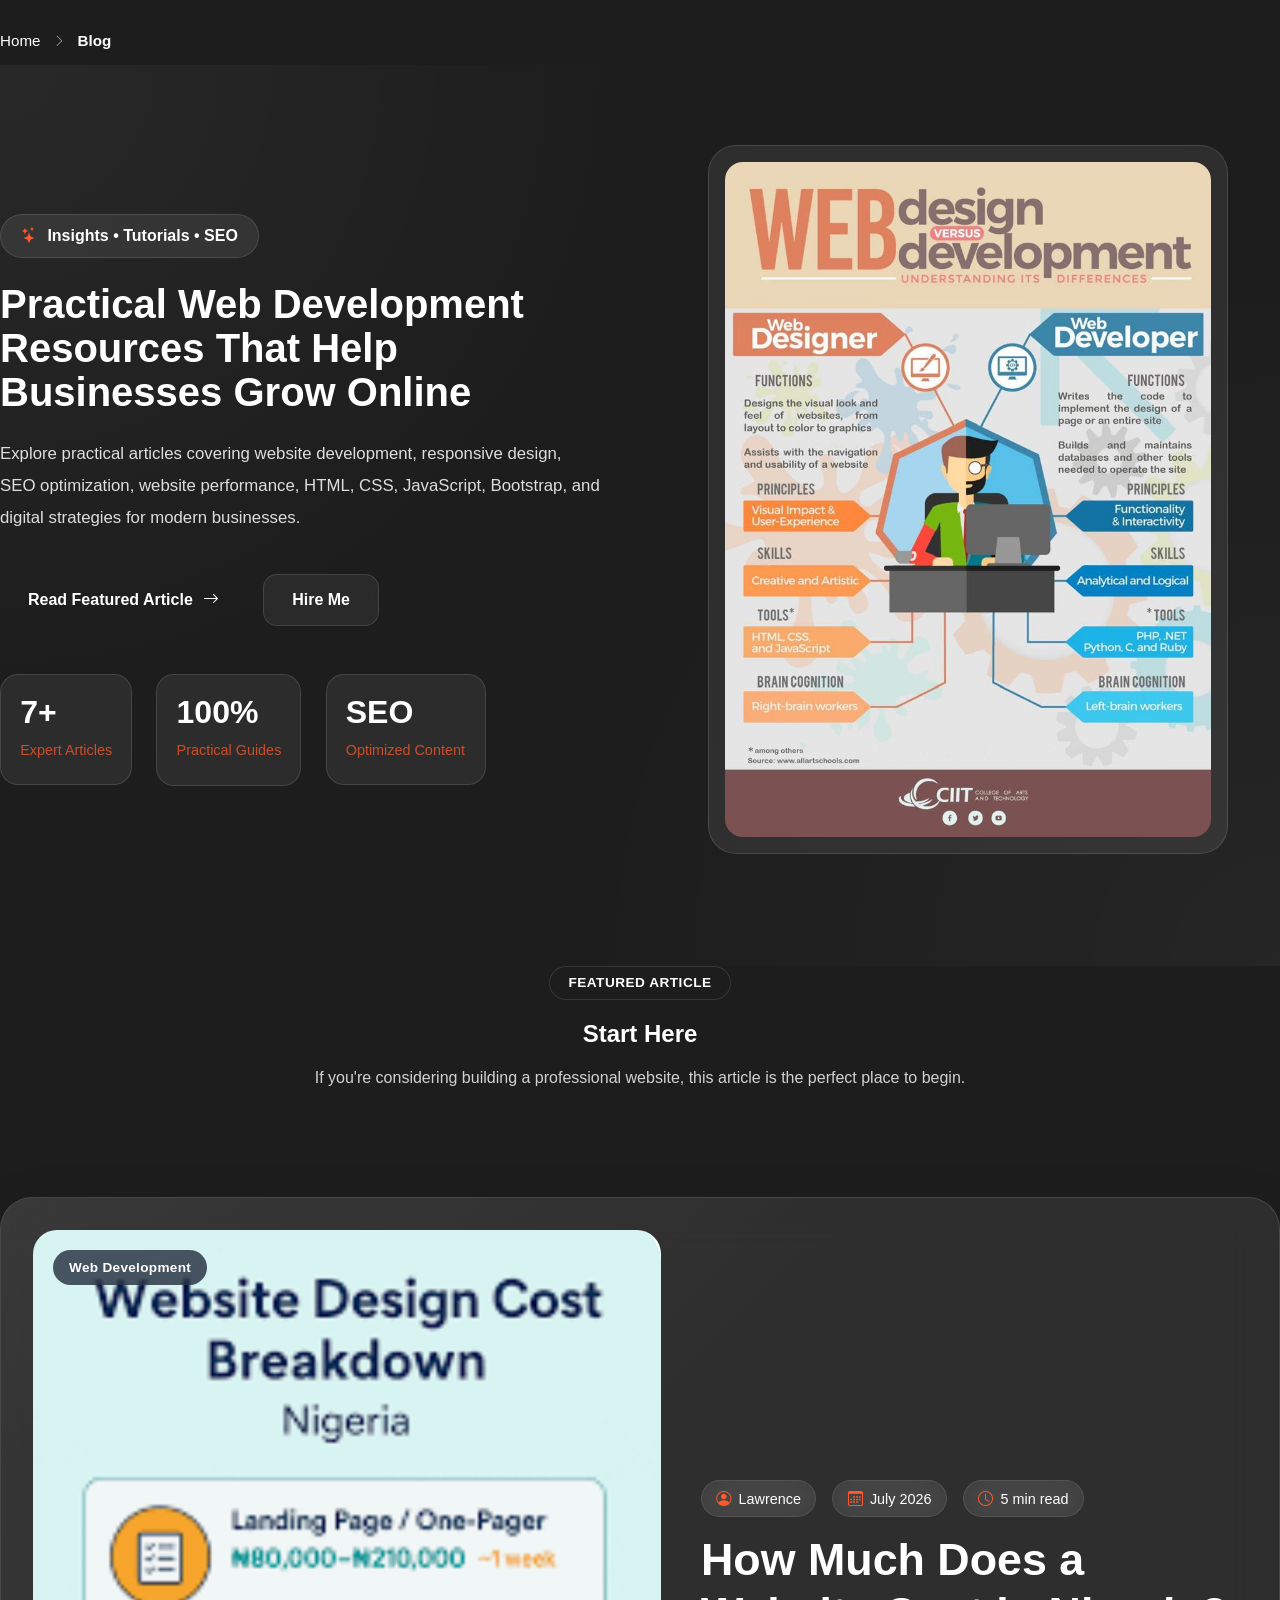
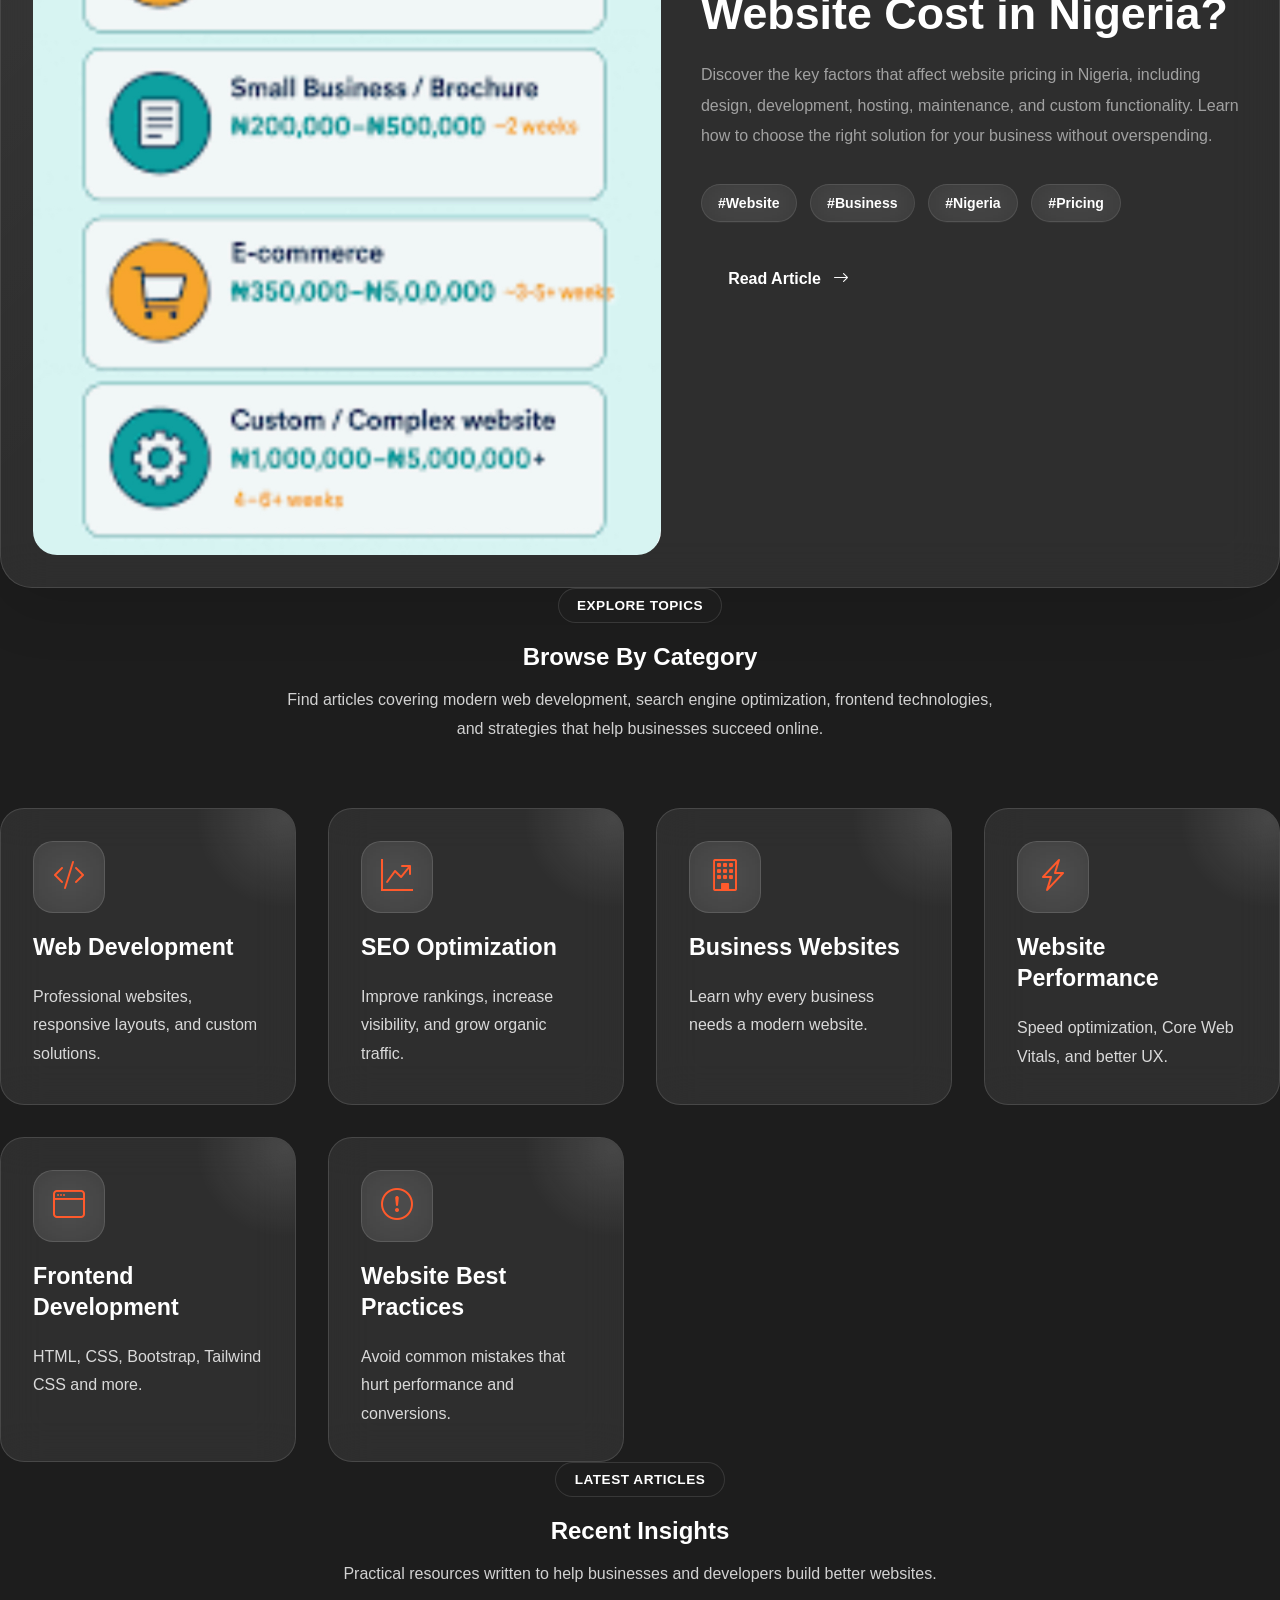
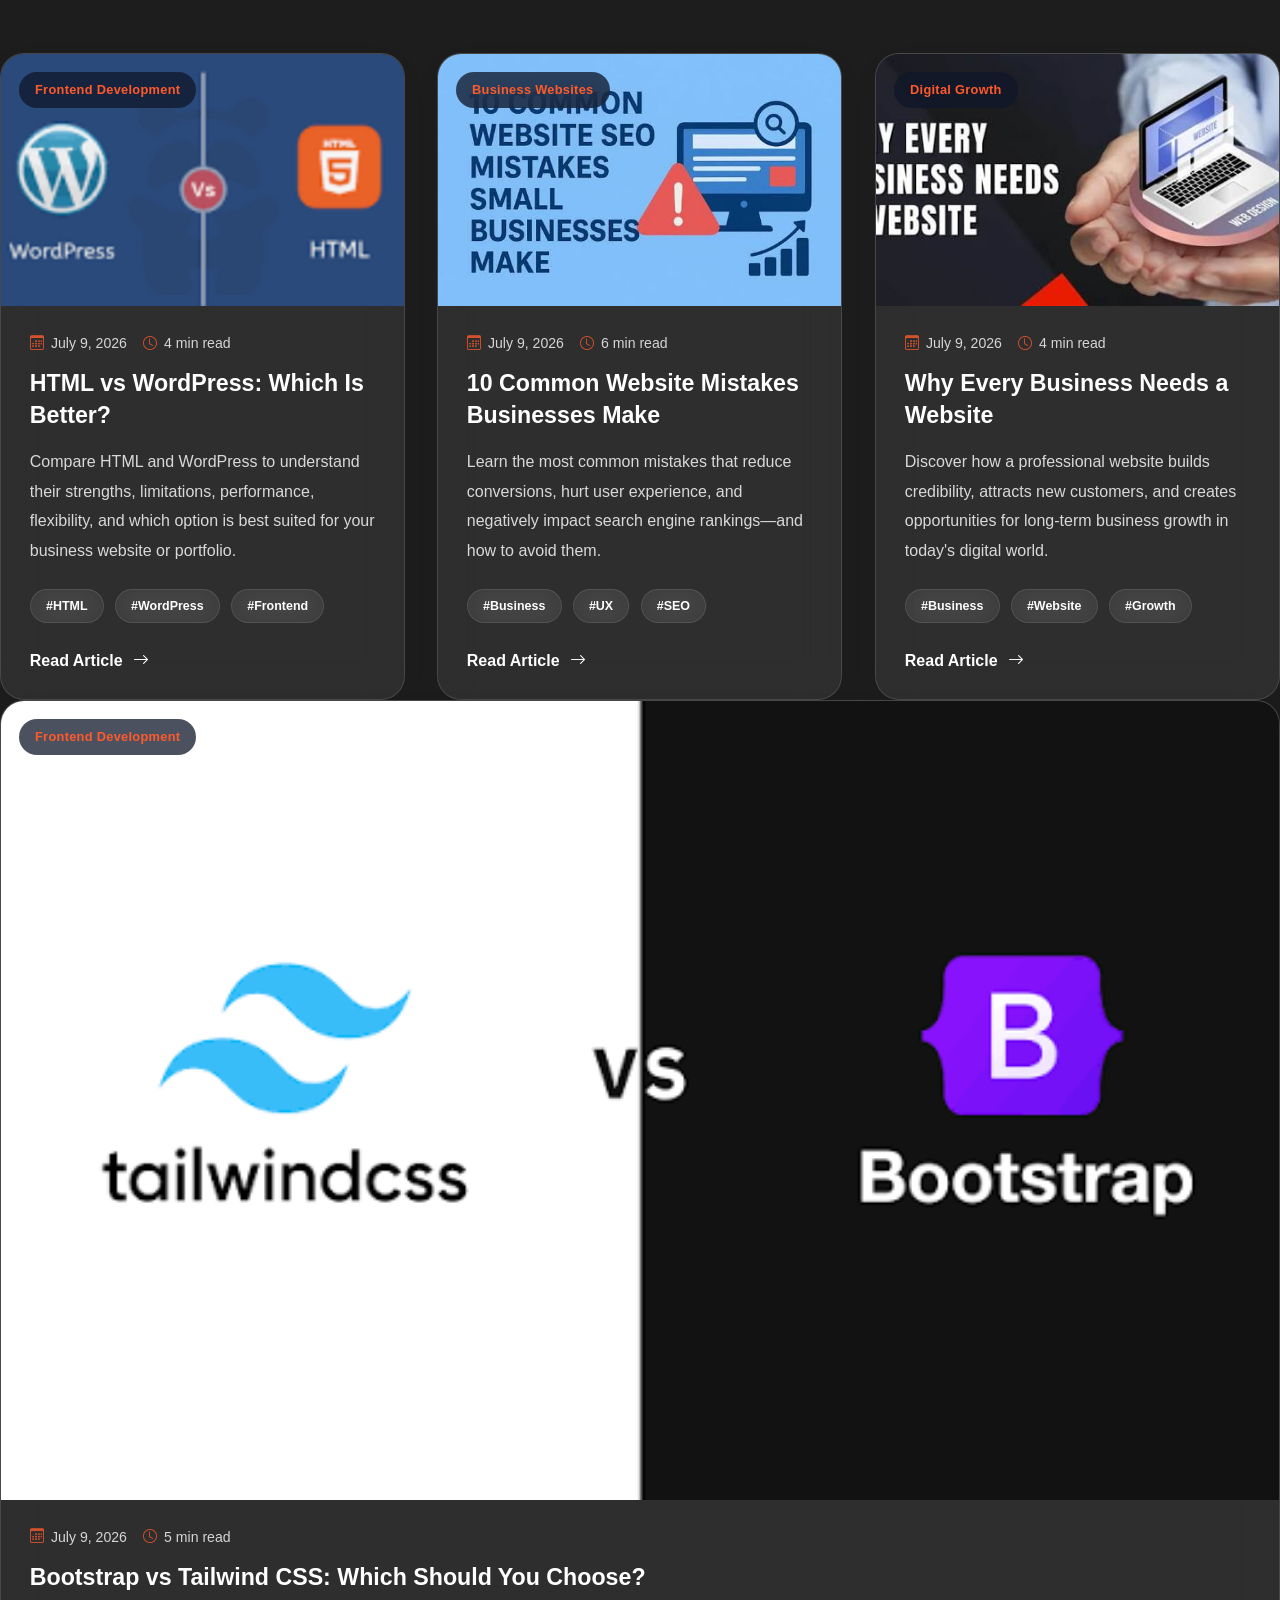
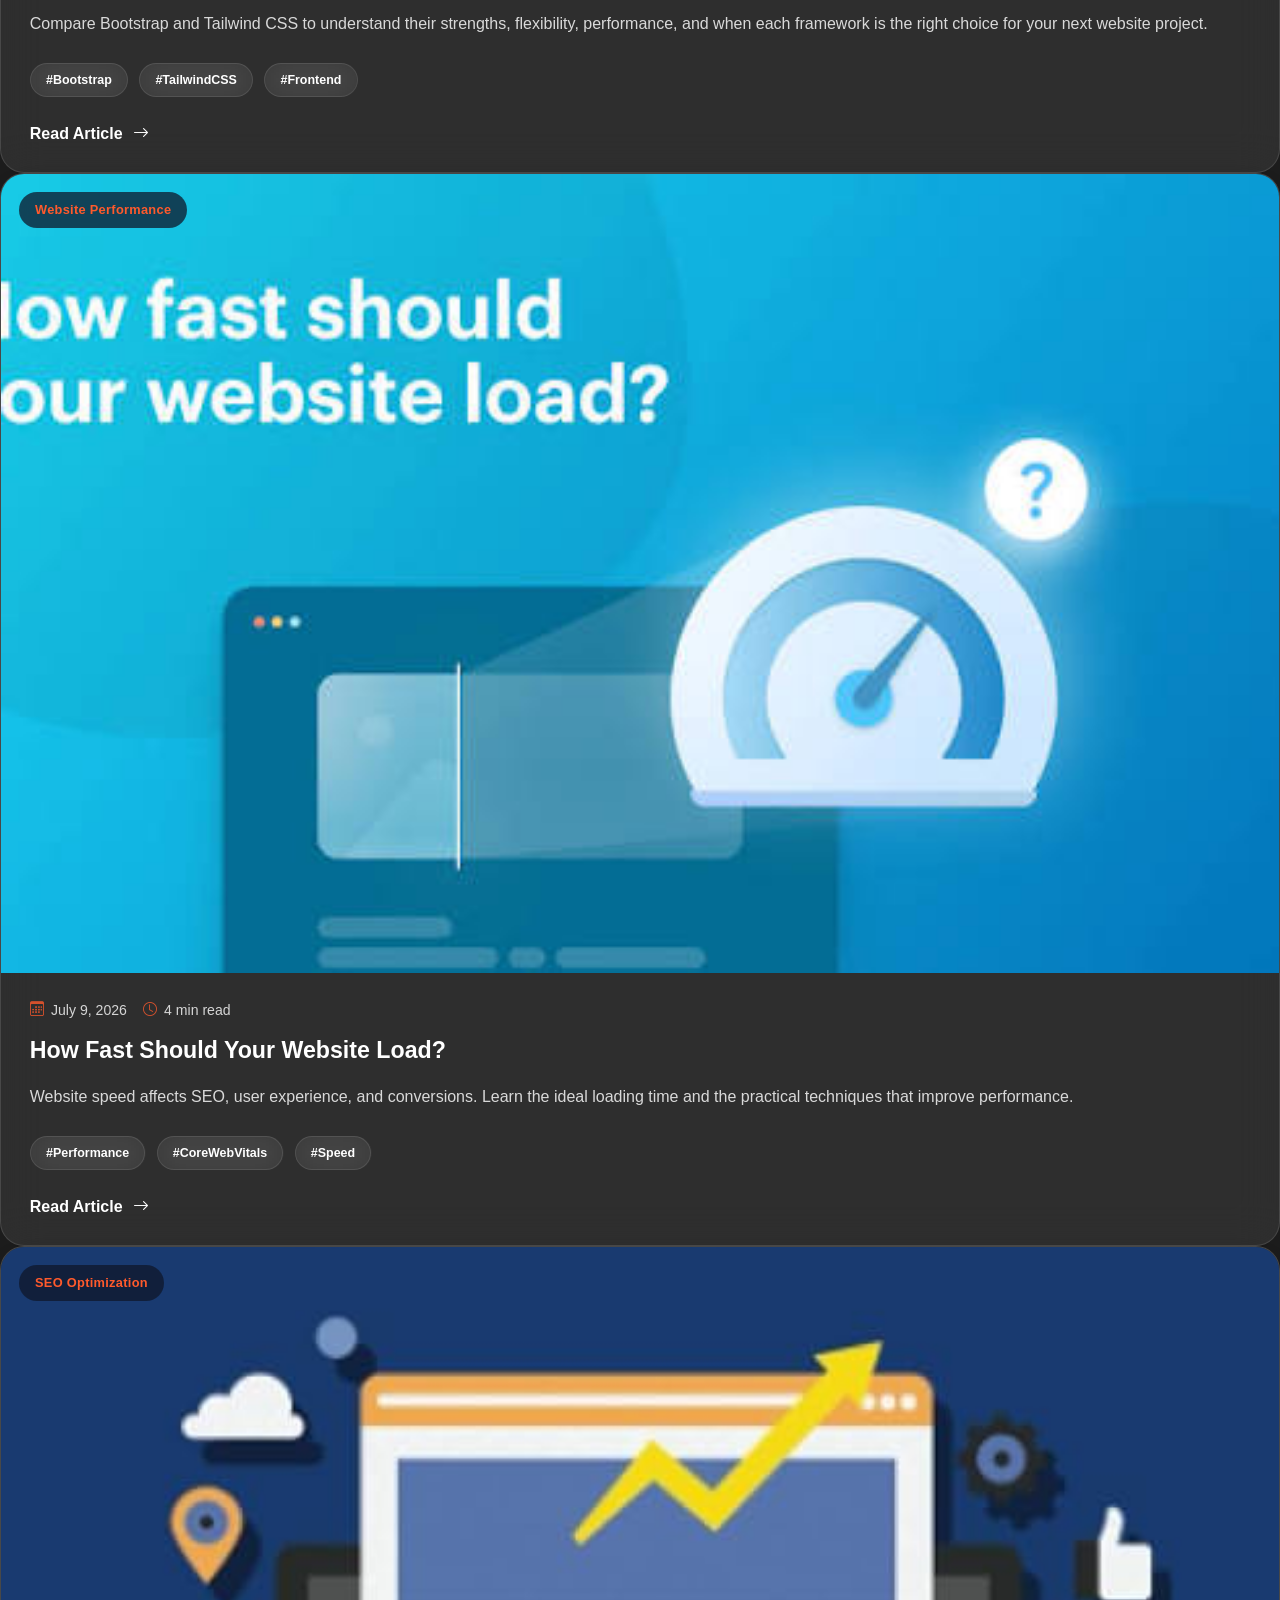
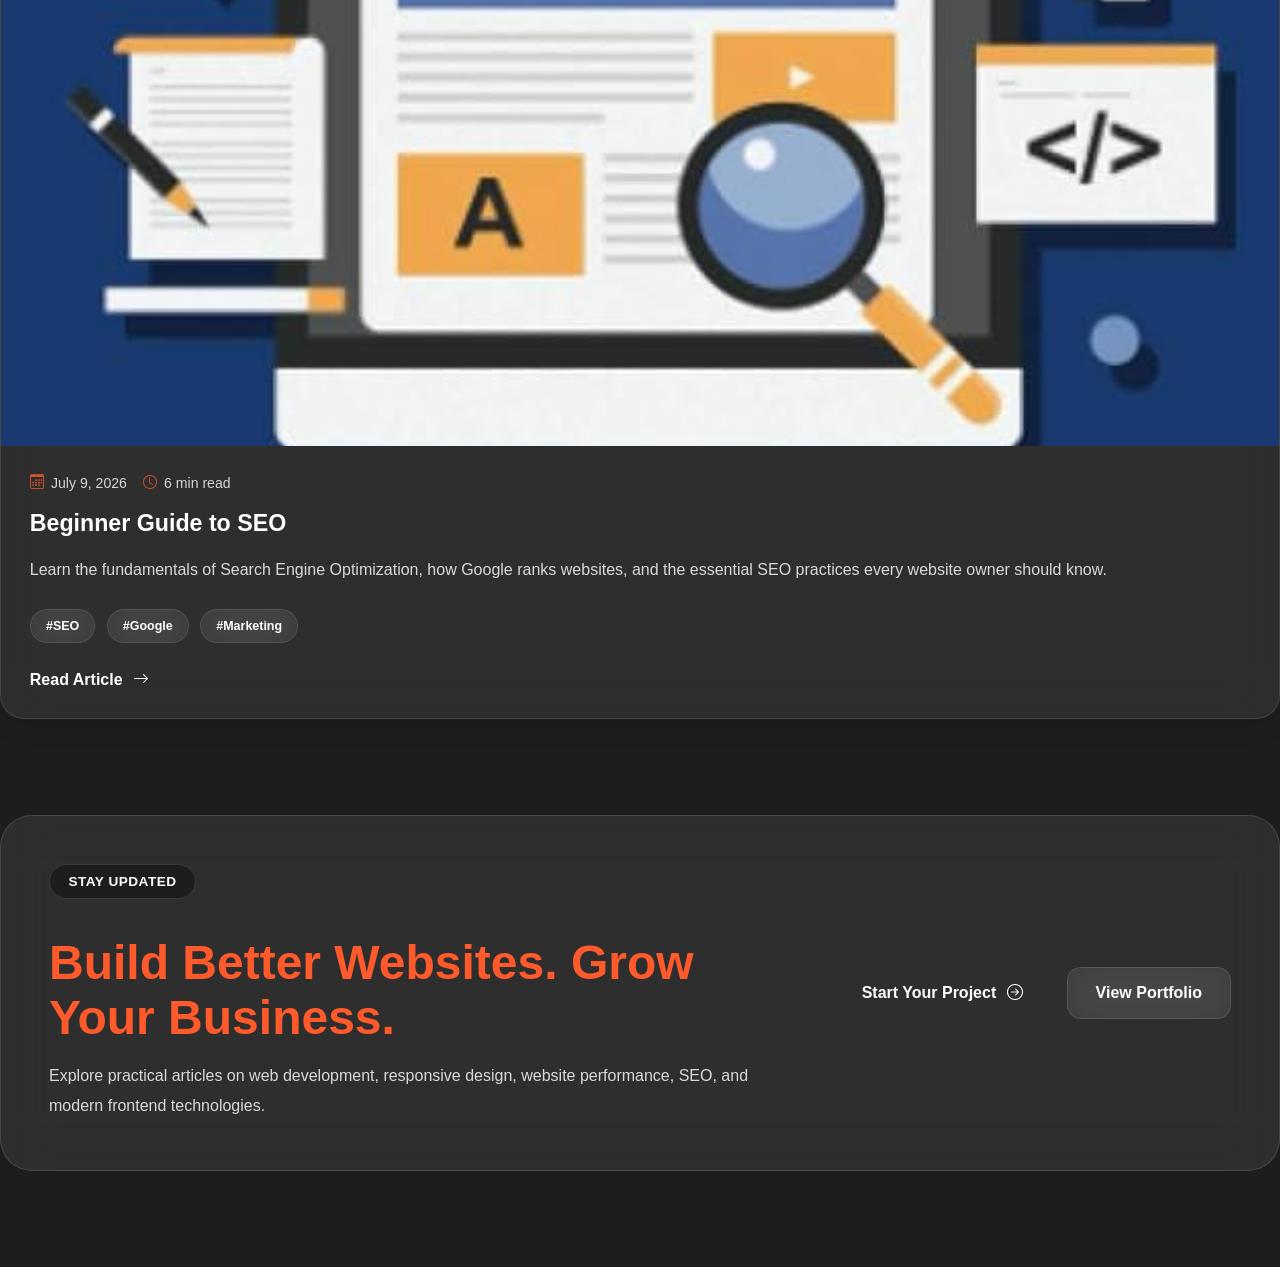
<file: blog/blog.html>
<!DOCTYPE html>
<html lang="en">

<head>

    <!-- ==========================================
        BASIC SEO
    =========================================== -->

    <meta charset="UTF-8">
    <meta http-equiv="X-UA-Compatible" content="IE=edge">
    <meta name="viewport"
          content="width=device-width, initial-scale=1.0">

    <title>
        Web Development Blog | SEO, Website Design & Business Growth | Tomisin
    </title>

    <meta name="description"
          content="Professional web development articles covering SEO, website design, responsive development, HTML, CSS, JavaScript, Bootstrap, website performance and business growth.">

    <meta name="keywords"
          content="Website Developer Nigeria, HTML, CSS, JavaScript, Bootstrap, SEO, Website Design, Responsive Website, Business Website, Frontend Developer">

    <meta name="author"
          content="Tomisin">

    <meta name="robots"
          content="index, follow">

    <meta name="theme-color"
          content="#0F172A">

    <link rel="canonical"
          href="https://yourdomain.com/blog/">

    <!-- ==========================================
        OPEN GRAPH
    =========================================== -->

    <meta property="og:type"
          content="website">

    <meta property="og:title"
          content="Web Development Blog | Tomisin">

    <meta property="og:description"
          content="Professional articles on website development, SEO optimization and modern web technologies.">

    <meta property="og:image"
          content="../assets/images/blog/blog-cover.webp">

    <meta property="og:url"
          content="https://yourdomain.com/blog/">

    <!-- ==========================================
        TWITTER
    =========================================== -->

    <meta name="twitter:card"
          content="summary_large_image">

    <meta name="twitter:title"
          content="Web Development Blog | Tomisin">

    <meta name="twitter:description"
          content="Learn web development, SEO and website optimization from practical articles.">

    <meta name="twitter:image"
          content="../assets/images/blog/blog-cover.webp">

    <!-- ==========================================
        GOOGLE FONTS
    =========================================== -->

    <link rel="preconnect"
          href="https://fonts.googleapis.com">

    <link rel="preconnect"
          href="https://fonts.gstatic.com"
          crossorigin>

    <link href="https://fonts.googleapis.com/css2?family=Inter:wght@300;400;500;600;700;800&display=swap"
          rel="stylesheet">

    <!-- Bootstrap Icons -->

    <link rel="stylesheet"
          href="https://cdn.jsdelivr.net/npm/bootstrap-icons@1.11.3/font/bootstrap-icons.min.css">

    <!-- Global CSS -->

    <link rel="stylesheet"
          href="/Style.css">

    <!-- ==========================================
        BLOG SCHEMA
    =========================================== -->

    <script type="application/ld+json">
{
 "@context":"https://schema.org",
 "@type":"Blog",
 "name":"Lawrence Blog",
 "url":"https://yourdomain.com/blog/",
 "description":"Professional articles on web development, SEO, frontend development and website performance.",
 "publisher":{
   "@type":"Person",
   "name":"Lawrence"
 }
}
</script>

</head>

<body>

    <!-- ==================================================
         MAIN BLOG
    =================================================== -->

    <main class="blog-page">

        <!-- ==========================================
             BREADCRUMB
        =========================================== -->

        <section class="breadcrumb-section">

            <div class="container">

                <nav
                    class="breadcrumb"
                    aria-label="breadcrumb">

                    <a href="../index.html">
                        Home
                    </a>

                    <i class="bi bi-chevron-right"></i>

                    <span>
                        
                        Blog

                    </span>

                </nav>

            </div>

        </section>

        <!-- ==========================================
             HERO
        =========================================== -->

        <header class="blog-hero">

            <div class="container">

                <div class="blog-hero-wrapper">

                    <div class="hero-left">

                        <span class="hero-label">

                            <i class="bi bi-stars"></i>

                            Insights • Tutorials • SEO

                        </span>

                        <h1>

                            Practical Web Development
                            Resources That Help
                            Businesses Grow Online

                        </h1>

                        <p>

                            Explore practical articles covering website
                            development, responsive design, SEO optimization,
                            website performance, HTML, CSS, JavaScript,
                            Bootstrap, and digital strategies for modern
                            businesses.

                        </p>

                        <div class="hero-buttons">

                            <a href="#featured-post"
                               class="btn-primary">

                                Read Featured Article

                                <i class="bi bi-arrow-right"></i>

                            </a>

                            <a href="../index.html#contact"
                               class="btn-outline">

                                Hire Me

                            </a>

                        </div>

                        <!-- Quick Stats -->

                        <div class="hero-stats">

                            <div class="stat">

                                <h3>7+</h3>

                                <p>Expert Articles</p>

                            </div>

                            <div class="stat">

                                <h3>100%</h3>

                                <p>Practical Guides</p>

                            </div>

                            <div class="stat">

                                <h3>SEO</h3>

                                <p>Optimized Content</p>

                            </div>

                        </div>

                    </div>

                    <!-- Hero Image -->

                    <div class="hero-right">

                        <div class="hero-image">

                            <img
                                src="../Asset/blog-hero-image.jpeg"
                                alt="Professional Web Development Blog">

                        </div>

                    </div>

                </div>

            </div>

        </header>

        <!-- ==========================================
             FEATURED ARTICLE
        =========================================== -->

        <section
            id="featured-post"
            class="featured-post">

            <div class="container">

                <!-- ==========================================
                     FEATURED ARTICLE
                =========================================== -->

                <div class="featured-post-wrapper">

                    <div class="section-heading">

                        <span class="section-label">

                            Featured Article

                        </span>

                        <h2>

                            Start Here

                        </h2>

                        <p>
                            If you're considering building a professional
                            website, this article is the perfect place
                            to begin.
                        </p>

                    </div>

                    <article class="featured-card">

                        <!-- Image -->

                        <div class="featured-image">

                            <img
                                src="../Asset/IMG_E9221.JPG"
                                alt="How Much Does a Website Cost in Nigeria">

                            <span class="featured-category">
                                Web Development
                            </span>

                        </div>

                        <!-- Content -->

                        <div class="featured-content">

                            <div class="article-meta">

                                <span>

                                    <i class="bi bi-person-circle"></i>

                                    Lawrence

                                </span>

                                <span>

                                    <i class="bi bi-calendar3"></i>

                                    July 2026

                                </span>

                                <span>

                                    <i class="bi bi-clock"></i>

                                    5 min read

                                </span>

                            </div>

                            <h3>

                                How Much Does a Website
                                Cost in Nigeria?

                            </h3>

                            <p>

                                Discover the key factors that affect
                                website pricing in Nigeria, including
                                design, development, hosting,
                                maintenance, and custom functionality.
                                Learn how to choose the right solution
                                for your business without overspending.

                            </p>

                            <div class="featured-tags">

                                <span>#Website</span>

                                <span>#Business</span>

                                <span>#Nigeria</span>

                                <span>#Pricing</span>

                            </div>

                            <a
                                href="website-cost.html"
                                class="primary-btn">

                                Read Article

                                <i class="bi bi-arrow-right"></i>

                            </a>

                        </div>

                    </article>

                </div>

            </div>

        </section>

        <!-- ==========================================
             BROWSE BY TOPIC
        =========================================== -->

        <section class="blog-topics">

            <div class="container">

                <div class="section-heading">

                    <span class="section-label">

                        Explore Topics

                    </span>

                    <h2>

                        Browse By Category

                    </h2>

                    <p>

                        Find articles covering modern web development,
                        search engine optimization, frontend
                        technologies, and strategies that help
                        businesses succeed online.

                    </p>

                </div>

                <div class="topics-grid">

                    <!-- Topic 1 -->

                    <a
                        
                        class="topic-card">

                        <div class="topic-icon">

                            <i class="bi bi-code-slash"></i>

                        </div>

                        <h3>

                            Web Development

                        </h3>

                        <p>

                            Professional websites,
                            responsive layouts,
                            and custom solutions.

                        </p>

                    </a>

                    <!-- Topic 2 -->

                    <a
                        
                        class="topic-card">

                        <div class="topic-icon">

                            <i class="bi bi-graph-up-arrow"></i>

                        </div>

                        <h3>

                            SEO Optimization

                        </h3>

                        <p>

                            Improve rankings,
                            increase visibility,
                            and grow organic traffic.

                        </p>

                    </a>

                    <!-- Topic 3 -->

                    <a
                      
                        class="topic-card">

                        <div class="topic-icon">

                            <i class="bi bi-building"></i>

                        </div>

                        <h3>

                            Business Websites

                        </h3>

                        <p>

                            Learn why every business
                            needs a modern website.

                        </p>

                    </a>

                    <!-- Topic 4 -->

                    <a
                        class="topic-card">

                        <div class="topic-icon">

                            <i class="bi bi-lightning-charge"></i>

                        </div>

                        <h3>

                            Website Performance

                        </h3>

                        <p>

                            Speed optimization,
                            Core Web Vitals,
                            and better UX.

                        </p>

                    </a>

                    <!-- Topic 5 -->

                    <a
                       
                        class="topic-card">

                        <div class="topic-icon">

                            <i class="bi bi-window"></i>

                        </div>

                        <h3>

                            Frontend Development

                        </h3>

                        <p>

                            HTML, CSS,
                            Bootstrap,
                            Tailwind CSS
                            and more.

                        </p>

                    </a>

                    <!-- Topic 6 -->

                    <a
                        
                        class="topic-card">

                        <div class="topic-icon">

                            <i class="bi bi-exclamation-circle"></i>

                        </div>

                        <h3>

                            Website Best Practices

                        </h3>

                        <p>

                            Avoid common mistakes
                            that hurt performance
                            and conversions.

                        </p>

                    </a>

                </div>

            </div>

        </section>

        <!-- ==========================================
             LATEST ARTICLES
        =========================================== -->

        <section class="latest-articles">

            <div class="container">

                <div class="section-heading">

                    <span class="section-label">

                        Latest Articles

                    </span>

                    <h2>

                        Recent Insights

                    </h2>

                    <p>

                        Practical resources written to help
                        businesses and developers build
                        better websites.

                    </p>

                </div>

                <div class="articles-grid">


<!-- ==========================================================
     ARTICLE 01
=========================================================== -->

<article class="blog-card">

    <a href="./html-vs-wordpress/" class="blog-card-image">

        <img
            src="../Asset/IMG_E9222.JPG"
            alt="HTML vs WordPress"
            loading="lazy">

        <span class="category frontend">

            Frontend Development

        </span>

    </a>

    <div class="blog-card-content">

        <div class="blog-meta">

            <span>

                <i class="bi bi-calendar3"></i>

                July 9, 2026

            </span>

            <span>

                <i class="bi bi-clock"></i>

                4 min read

            </span>

        </div>

        <h3>

            <a href="./html-vs-wordpress/">

                HTML vs WordPress: Which Is Better?

            </a>

        </h3>

        <p>

            Compare HTML and WordPress to understand their
            strengths, limitations, performance, flexibility,
            and which option is best suited for your business
            website or portfolio.

        </p>

        <div class="blog-tags">

            <span>#HTML</span>

            <span>#WordPress</span>

            <span>#Frontend</span>

        </div>

        <a
            href="./html-vs-wordpress/"
            class="read-more">

            Read Article

            <i class="bi bi-arrow-right"></i>

        </a>

    </div>

</article>

<!-- ==========================================================
     ARTICLE 02
=========================================================== -->

<article class="blog-card">

    <a href="./10-common-website-mistakes/" class="blog-card-image">

        <img
            src="../Asset/IMG_9223.JPG"
            alt="10 Common Website Mistakes Businesses Make"
            loading="lazy"
            width="800"
            height="500">

        <span class="category business">
            Business Websites
        </span>

    </a>

    <div class="blog-card-content">

        <div class="blog-meta">

            <span>
                <i class="bi bi-calendar3"></i>
                July 9, 2026
            </span>

            <span>
                <i class="bi bi-clock"></i>
                6 min read
            </span>

        </div>

        <h3>

            <a href="./10-common-website-mistakes/">
                10 Common Website Mistakes Businesses Make
            </a>

        </h3>

        <p>

            Learn the most common mistakes that reduce conversions,
            hurt user experience, and negatively impact search engine
            rankings—and how to avoid them.

        </p>

        <div class="blog-tags">

            <span>#Business</span>
            <span>#UX</span>
            <span>#SEO</span>

        </div>

        <a
            href="./10-common-website-mistakes/"
            class="read-more">

            Read Article

            <i class="bi bi-arrow-right"></i>

        </a>

    </div>

</article>

<!-- ==========================================================
     ARTICLE 03
=========================================================== -->

<article class="blog-card">

    <a href="./why-every-business-needs-a-website/" class="blog-card-image">

        <img
            src="../Asset/IMG_9225.JPG"
            alt="Why Every Business Needs a Website"
            loading="lazy"
            width="800"
            height="500">

        <span class="category growth">
            Digital Growth
        </span>

    </a>

    <div class="blog-card-content">

        <div class="blog-meta">

            <span>
                <i class="bi bi-calendar3"></i>
                July 9, 2026
            </span>

            <span>
                <i class="bi bi-clock"></i>
                4 min read
            </span>

        </div>

        <h3>

            <a href="./why-every-business-needs-a-website/">
                Why Every Business Needs a Website
            </a>

        </h3>

        <p>

            Discover how a professional website builds credibility,
            attracts new customers, and creates opportunities for
            long-term business growth in today's digital world.

        </p>

        <div class="blog-tags">

            <span>#Business</span>
            <span>#Website</span>
            <span>#Growth</span>

        </div>

        <a
            href="./why-every-business-needs-a-website/"
            class="read-more">

            Read Article

            <i class="bi bi-arrow-right"></i>

        </a>

    </div>

</article>

</div>

<!-- ==========================================================
     ARTICLE 04
=========================================================== -->

<article class="blog-card">

    <a href="./bootstrap-vs-tailwind/" class="blog-card-image">

        <img
            src="../Asset/IMG_9227.PNG"
            alt="Bootstrap vs Tailwind CSS"
            loading="lazy"
            width="800"
            height="500">

        <span class="category frontend">
            Frontend Development
        </span>

    </a>

    <div class="blog-card-content">

        <div class="blog-meta">

            <span>
                <i class="bi bi-calendar3"></i>
                July 9, 2026
            </span>

            <span>
                <i class="bi bi-clock"></i>
                5 min read
            </span>

        </div>

        <h3>

            <a href="./bootstrap-vs-tailwind/">
                Bootstrap vs Tailwind CSS: Which Should You Choose?
            </a>

        </h3>

        <p>

            Compare Bootstrap and Tailwind CSS to understand
            their strengths, flexibility, performance, and
            when each framework is the right choice for your
            next website project.

        </p>

        <div class="blog-tags">

            <span>#Bootstrap</span>

            <span>#TailwindCSS</span>

            <span>#Frontend</span>

        </div>

        <a
            href="./bootstrap-vs-tailwind/"
            class="read-more">

            Read Article

            <i class="bi bi-arrow-right"></i>

        </a>

    </div>

</article>

<!-- ==========================================================
     ARTICLE 05
=========================================================== -->

<article class="blog-card">

    <a href="./how-fast-should-your-website-load/" class="blog-card-image">

        <img
            src="../Asset/IMG_9224.JPG"
            alt="How Fast Should Your Website Load?"
            loading="lazy"
            width="800"
            height="500">

        <span class="category performance">
            Website Performance
        </span>

    </a>

    <div class="blog-card-content">

        <div class="blog-meta">

            <span>
                <i class="bi bi-calendar3"></i>
                July 9, 2026
            </span>

            <span>
                <i class="bi bi-clock"></i>
                4 min read
            </span>

        </div>

        <h3>

            <a href="./how-fast-should-your-website-load/">
                How Fast Should Your Website Load?
            </a>

        </h3>

        <p>

            Website speed affects SEO, user experience, and
            conversions. Learn the ideal loading time and the
            practical techniques that improve performance.

        </p>

        <div class="blog-tags">

            <span>#Performance</span>

            <span>#CoreWebVitals</span>

            <span>#Speed</span>

        </div>

        <a
            href="./how-fast-should-your-website-load/"
            class="read-more">

            Read Article

            <i class="bi bi-arrow-right"></i>

        </a>

    </div>

</article>

<!-- ==========================================================
     ARTICLE 06
=========================================================== -->

<article class="blog-card">

    <a href="./beginner-guide-to-seo/" class="blog-card-image">

        <img
            src="../Asset/IMG_9226.JPG"
            alt="Beginner Guide to SEO"
            loading="lazy"
            width="800"
            height="500">

        <span class="category seo">
            SEO Optimization
        </span>

    </a>

    <div class="blog-card-content">

        <div class="blog-meta">

            <span>
                <i class="bi bi-calendar3"></i>
                July 9, 2026
            </span>

            <span>
                <i class="bi bi-clock"></i>
                6 min read
            </span>

        </div>

        <h3>

            <a href="./beginner-guide-to-seo/">
                Beginner Guide to SEO
            </a>

        </h3>

        <p>

            Learn the fundamentals of Search Engine
            Optimization, how Google ranks websites,
            and the essential SEO practices every website
            owner should know.

        </p>

        <div class="blog-tags">

            <span>#SEO</span>

            <span>#Google</span>

            <span>#Marketing</span>

        </div>

        <a
            href="./beginner-guide-to-seo/"
            class="read-more">

            Read Article

            <i class="bi bi-arrow-right"></i>

        </a>

    </div>

</article>

</div>

</div>

</section>

<!-- ==========================================================
     NEWSLETTER / CTA
=========================================================== -->

<section class="newsletter-section">

    <div class="container">

        <div class="newsletter-wrapper">

            <div class="newsletter-content">

                <span class="section-label">

                    Stay Updated

                </span>

                <h2>

                    Build Better Websites.
                    Grow Your Business.

                </h2>

                <p>

                    Explore practical articles on web development,
                    responsive design, website performance, SEO,
                    and modern frontend technologies.

                </p>

            </div>

            <div class="newsletter-actions">

                <a
                    href="../index.html#contact"
                    class="btn-primary">

                    Start Your Project

                    <i class="bi bi-arrow-right-circle"></i>

                </a>

                <a
                    href="../index.html#portfolio"
                    class="btn-outline">

                    View Portfolio

                </a>

            </div>

        </div>

    </div>

</section>

</main>

</body>

</html>
</file>
<file: Style.css>
* {
  margin: 0;
  padding: 0;
  box-sizing: border-box;
}

:root {
  --primary: #ff5a2c;
  --dark: #1d1d1d;
  --light: #fff;
  --gray: #666;
  --text-light: #bbb;
}

body {
  font-family: "Poppins", sans-serif;
  background: var(--dark);
  overflow-x: hidden;
  color: var(--gray);
}

/* ====================NAVBAR======================== */

.portfolio-navbar {
  background: #070707;
  border-radius: 60px;
  min-height: 75px;

  display: flex;
  align-items: center;
  justify-content: space-between;

  padding: 0 40px;
  position: relative;
  animation: navFade 1s ease;
  box-shadow:
    #ed5a3a 0px 19px 38px,
    rgba(0, 0, 0, 0.22) 0px 15px 12px;
}

/* ======================
   DESKTOP LINKS
====================== */

.desktop-nav {
  display: flex;
  align-items: center;
  gap: 40px;
}

.nav-link {
  color: white;
  text-decoration: none;
  font-size: 18px;
  font-weight: 500;
  transition: all 0.35s ease;
}

.active-link {
  color: #ed5a3a !important;
}

/* Hover Animation */

.nav-link:hover {
  color: #ed5a3a;
  transform: translateY(-5px);
}

.brand {
  position: absolute;
  left: 45%;
  transform: translateX(-50%);
  display: flex;
  align-items: center;
  gap: 12px;
  cursor: pointer;
  text-decoration: none;
}



  .brand-logo {
  width: 42px;
  height: 42px;
  color: white;
  font-weight: 800;

  background: #ed5a3a;

  border-radius: 50%;

  display: flex;
  justify-content: center;
  align-items: center;

  overflow: hidden;

  transition: transform 0.4s ease;

  box-shadow: 0 0 20px #ed5a3a;

  flex-shrink: 0;
}

.brand-image {
  height: 38px;
  width: auto;

  display: block;

  object-fit: contain;

  transition: transform .4s ease,
              opacity .4s ease,
              filter .4s ease;
}

.brand:hover .brand-logo {
  transform: rotate(360deg) scale(1.1);
}

.brand:hover .brand-image {
  transform: translateX(4px);
  opacity: .95;
}


.brand-name {
  color: white;
  font-size: 30px;
  font-weight: 600;
  margin: 0;
  transition: 0.4s ease;
  overflow-x: hidden;
  height: 60px;
}

.brand:hover .brand-logo {
  transform: rotate(360deg) scale(1.1);
}

.brand:hover .brand-name {
  color: #ed5a3a;
}

@keyframes navFade {
  from {
    opacity: 0;
    transform: translateY(-40px);
  }

  to {
    opacity: 1;
    transform: translateY(0);
  }
}
/* ======================
   HAMBURGER
====================== */

.menu-btn {
  border: none;
  background: none;
  display: none;
}

.menu-btn span {
  display: block;
  width: 26px;
  height: 2px;
  margin: 6px 0;
  background: white;
}

/* ======================
   MOBILE MENU
====================== */

.mobile-menu-wrapper {
  margin-top: 15px;
}

.glass-menu {
  backdrop-filter: blur(20px);
  -webkit-backdrop-filter: blur(20px);

  background: rgba(10, 10, 10, 0.2);

  border: 1px solid rgba(255, 255, 255, 0.15);

  border-radius: 25px;

  padding: 25px;

  box-shadow: 0 8px 32px rgba(0, 0, 0, 0.15);
}

.glass-menu a {
  display: block;

  color: #fff;

  text-decoration: none;

  padding: 12px 0;

  transition: 0.3s;
}

.glass-menu a:hover {
  color: #ed5a3a;
  transform: translateX(8px);
}

.glass-menu hr {
  border-color: rgba(255, 255, 255, 0.2);
}

/* ======================
   MOBILE
====================== */

@media (max-width: 991.98px) {
  .portfolio-navbar {
    padding: 0 20px;
    min-height: 70px;
  }

  .desktop-nav {
    display: none;
  }

  .menu-btn {
    display: block;
    margin-left: auto;
  }

  .brand {
    position: static;
    transform: none;
    margin-right: auto;
  }

  .brand-name {
    font-size: 22px;
  }

  .brand-logo {
    width: 38px;
    height: 38px;
  }
}

/* ======================
   LARGE SCREEN
====================== */

@media (min-width: 992px) {
  .mobile-menu-wrapper {
    display: none !important;
  }
}

/* =========================
       HERO SECTION
    ========================== */

.hero {
  position: relative;
  padding: 80px 0 120px;
}

/* ==========================
   HELLO BADGE
========================== */

.hero-badge {
  position: relative;
  display: inline-flex;
  align-items: center;
  justify-content: center;

  padding: 10px 22px;

  border: 2px solid #d9d9d9;
  border-radius: 50px;

  background: #fff;

  font-size: 15px;
  font-weight: 500;
  color: var(--dark);
}

.hero-badge::before {
  content: "✦";
  position: absolute;
  right: -12px;
  top: -12px;
  color: #ed5a3a;
  font-size: 14px;
  transform: rotate(15deg);
}

.hero-badge::after {
  content: "";
  position: absolute;
  right: -18px;
  top: -20px;

  width: 16px;
  height: 16px;

  border-top: 2px solid #ed5a3a;
  border-right: 2px solid #ed5a3a;

  border-radius: 50%;
}

/* ==========================
   HEADING
========================== */

.hero-title {
  margin-top: 20px;

  font-size: clamp(2.8rem, 6vw, 5rem);
  line-height: 1.1;
  font-weight: 800;
  color: var(--light);
}

.hero-title .highlight {
  color: var(--primary);
}

.home h3 {
  display: inline-block;
  font-size: 40px;
  margin-top: -10px;
}

.home h3 span {
  display: inline-block;
  color: transparent;
  -webkit-text-stroke: 0.7px #ed5a3a;
  animation: display-text 16s linear infinite;
  animation-delay: calc(-4s * var(--i));
  position: relative;
}

@keyframes display-text {
  25%,
  100% {
    display: none;
  }
}

 .home h3 span::before {
  content: attr(data-text);
  position: absolute;
  width: 0;
  border-right: 2px solid #ed5a3a;
  white-space: nowrap;
  overflow: hidden;
  animation: fill-text 4s linear infinite;
}

@keyframes fill-text {
  10%,
  100% {
    width: 0;
  }

  70%,
  90% {
    width: 100%;
  }
} 

/* ==========================
   CONTENT AREA
========================== */

.hero-content {
  margin-top: 30px;
  align-items: center;
}

/* ==========================
   LEFT SIDE
========================== */

.testimonial {
  max-width: 300px;
}

/* Glow Effects */

.glow-1,
.glow-2 {
  position: absolute;
  border-radius: 50%;
  filter: blur(120px);
  z-index: 0;
}

.glow-1 {
  width: 400px;
  height: 400px;
  background: rgba(255, 208, 0, 0.18);
  top: 10%;
  right: 10%;
}

.glow-2 {
  width: 350px;
  height: 350px;
  background: rgba(0, 110, 255, 0.15);
  bottom: 0;
  left: -5%;
}

/* Rotating Square */

.rotating-shape {
  position: absolute;
  width: 260px;
  height: 260px;
  border: 1px solid #ed5a3a;
  top: 25%;
  left: 15%;
  transform: rotate(45deg);
  animation: rotateShape 18s linear infinite;
  z-index: 1;
}

.rotating-shape::before {
  content: "";
  position: absolute;
  inset: 25px;
  border: 1px solid rgba(255, 255, 255, 0.06);
}

.availability {
  display: inline-flex;
  align-items: center;
  gap: 10px;
  padding: 10px 18px;
  border-radius: 50px;
  background: rgba(255, 255, 255, 0.08);
  border: 1px solid rgba(255, 255, 255, 0.1);
  margin-bottom: 25px;
  backdrop-filter: blur(12px);
  color: white;
}

.availability span {
  width: 10px;
  height: 10px;
  border-radius: 50%;
  background: #79ff4d;
  box-shadow: 0 0 12px #79ff4d;
  animation: dotPulse 1.8s infinite;
}
@keyframes rotateShape {
  from {
    transform: rotate(0deg);
  }
  to {
    transform: rotate(360deg);
  }
}

@keyframes dotPulse {
  0% {
    box-shadow: 0 0 0 0 rgba(124, 255, 74, 0.45);
  }
  70% {
    box-shadow: 0 0 0 12px rgba(124, 255, 74, 0);
  }
  100% {
    box-shadow: 0 0 0 0 rgba(124, 255, 74, 0);
  }
}

.client-stat {
  margin-top: 30px;
}

.client-stat h4 {
  font-size: 2rem;
  font-weight: 700;
  color: var(--light);
  margin-bottom: 4px;
}

.client-stat span {
  color: white;
  font-size: 14px;
}

/* ==========================
   CENTER IMAGE
========================== */

.hero-image-wrapper,
.img-box {
  position: relative;
  width: 100%;
  max-width: 450px;
  margin-inline: auto;
  padding: 5px;
  border-radius: 50%;
  display: flex;
  justify-content: center;
  align-items: center;
  overflow: hidden;
  box-shadow:
    #ed5a3a 0px 54px 55px,
    #ed5a3a 0px -12px 30px,
    #ed5a3a 0px 4px 6px,
    #ed5a3a 0px 12px 13px,
    #ed5a3a 0px -3px 5px;
}

.circle-bg {
  position: absolute;
  left: 50%;
  bottom: 0;
  transform: translateX(-50%);

  width: 380px;
  height: 380px;

  background: var(--primary);
  border-radius: 50%;
  z-index: 1;
  display: flex;
  justify-content: center;
  align-items: center;
}

.hero-image {
  position: relative;
  z-index: 2;
  width: 100%;
  max-width: 420px;
  display: block;
  margin: auto;
  right: 2%;
}

.home-img .img-box::before,
.home-img .img-box::after {
  content: "";
  position: absolute;
  width: 90px;
  height: 900px;
  background: conic-gradient(transparent, transparent, transparent, #ed5a3a);
  transform: rotate(0deg);
  animation: rotate-border 10s linear infinite;
}

.home-img .img-box::after {
  animation-delay: -5s;
}

@keyframes rotate-border {
  100% {
    transform: rotate(360deg);
  }
}

.home-img .img-box .img-item {
  width: 100%;
  height: 100%;
  background: black;
  border-radius: 50%;
  position: relative;
  display: flex;
  justify-content: center;
  z-index: 1;
  overflow: hidden;
  border: 1px solid black;
}

.home-img .img-box .img-item img {
  position: absolute;
  display: block;
  width: 85%;
  object-fit: cover;
  mix-blend-mode: lighten;
}

/* ==========================
   CTA BUTTONS
========================== */

.hero-actions {
  position: absolute;
  left: 50%;
  bottom: 45px;
  transform: translateX(-50%);

  z-index: 5;

  display: flex;
  gap: 12px;
  align-items: center;
}

/* ==========================
   RIGHT SIDE
========================== */

.rating-box {
  text-align: center;
}

.stars {
  color: var(--primary);
  font-size: 22px;
  letter-spacing: 4px;
}

.experience {
  margin-top: 15px;
}

.experience h4 {
  font-size: 2rem;
  font-weight: 700;
  color: var(--light);
  margin-bottom: 0;
}

.experience span {
  display: block;
  margin-top: 6px;
  color: white;
  font-size: 15px;
}

.experience-line {
  width: 140px;
  height: 2px;
  background: #222;
  margin: 20px auto 0;
}

/* ==========================
   RESPONSIVE
========================== */

@media (max-width: 991px) {
  .hero {
    padding: 60px 0 100px;
  }

  .hero-content {
    gap: 40px;
  }

  .testimonial,
  .rating-box {
    text-align: center;
    max-width: 100%;
  }

  .circle-bg {
    width: 320px;
    height: 320px;
  }

  .hero-actions {
    bottom: 20px;
  }
}

@media (max-width: 576px) {
  .hero-title {
    font-size: 2.5rem;
  }

  .circle-bg {
    width: 260px;
    height: 260px;
  }

  .hero-image {
    max-width: 300px;
  }

  .hero-actions {
    flex-direction: column;
    width: 100%;
  }

  .portfolio-btn,
  .hire-btn {
    width: 220px;
    text-align: center;
  }
}

/* =========================
       BRAND SLIDER
    ========================== */

.brand-track {
  width: 90%;
  max-width: 1530px;
  margin-inline: auto;
  position: relative;
  height: 100px;
  margin-top: 5rem;
  overflow: hidden;
  mask-image: linear-gradient(
    to right,
    rgba(0, 0, 0, 0),
    rgba(0, 0, 0, 1) 20%,
    rgba(0, 0, 0, 1) 80%,
    rgba(0, 0, 0, 0)
  );
}
.brand-item {
  width: 150px;
  height: 100px;
  border-radius: 6px;
  position: absolute;
  left: max(calc(240px * 6), 100%);
  animation-name: scrollLeft;
  animation-duration: 30s;
  animation-timing-function: linear;
  animation-iteration-count: infinite;
}
@keyframes scrollLeft {
  to {
    left: -200px;
  }
}
.item1 {
  animation-delay: calc(30s / 6 * (6 - 1) * -1);
}
.item2 {
  animation-delay: calc(30s / 6 * (6 - 2) * -1);
}
.item3 {
  animation-delay: calc(30s / 6 * (6 - 3) * -1);
}
.item4 {
  animation-delay: calc(30s / 6 * (6 - 4) * -1);
}
.item5 {
  animation-delay: calc(30s / 6 * (6 - 5) * -1);
}
.item6 {
  animation-delay: calc(30s / 6 * (6 - 6) * -1);
}

.section-title {
  font-size: 3rem;
  font-weight: 700;
  line-height: 1.2;
}

.section-title span {
  color: var(--primary);
}

.section-subtitle {
  color: #666;
  max-width: 600px;
}

/* ===============
       BUTTONS
    ================ */

.button {
  height: 50px;
  width: 150px;
  border: none;
  border-radius: 50px;
  cursor: pointer;
  position: relative;
  overflow: hidden;
  transition: all 0.5s ease-in-out;
}

.button:hover {
  box-shadow: 0.5px 0.5px 150px #252525;
}

.type1::after {
  content: "Please !!!";
  height: 50px;
  width: 150px;
  background-color: #ed5a3a;
  color: #fff;
  position: absolute;
  top: 0%;
  left: 0%;
  transform: translateY(50px);
  font-size: 15px;
  font-weight: 600;
  display: flex;
  align-items: center;
  justify-content: center;
  transition: all 0.5s ease-in-out;
}

.type1::before {
  content: "View Portfolio";
  height: 50px;
  width: 150px;
  background-color: #fff;
  color: black;
  position: absolute;
  top: 0%;
  left: 0%;
  transform: translateY(0px) scale(1.2);
  font-size: 13px;
  font-weight: 600;
  display: flex;
  align-items: center;
  justify-content: center;
  transition: all 0.5s ease-in-out;
}

.type1:hover::after {
  transform: translateY(0) scale(1.2);
}

.type1:hover::before {
  transform: translateY(-50px) scale(0) rotate(120deg);
}

/* Hire me button */

.btn-23,
.btn-23 *,
.btn-23 :after,
.btn-23 :before,
.btn-23:after,
.btn-23:before {
  border: 0 solid;
  box-sizing: border-box;
}

.btn-23 .text {
  font-weight: 900;
  color: #ed5a3a;
  font-size: 15px;
}

.btn-23 {
  -webkit-tap-highlight-color: transparent;
  background-color: #000;
  background-image: none;
  color: #ed5a3a;
  cursor: pointer;
  font-family: poppins, sans-serif;
  font-size: 100%;
  font-weight: 900;
  line-height: 1.5;
  margin: 0;
  padding: 0;
  text-transform: uppercase;
}

.btn-23:disabled {
  cursor: default;
}

.btn-23:-moz-focusring {
  outline: auto;
}

.btn-23 [hidden] {
  display: none;
}

.btn-23 {
  border-radius: 99rem;
  border-width: 2px;
  overflow: hidden;
  height: 50px;
  width: 150px;
  position: relative;
}

.btn-23 span {
  display: grid;
  inset: 0;
  place-items: center;
  position: absolute;
  transition: opacity 0.2s ease;
}

.btn-23 .marquee {
  --spacing: 5em;
  --start: 0em;
  --end: 5em;
  -webkit-animation: marquee 1s linear infinite;
  animation: marquee 1s linear infinite;
  -webkit-animation-play-state: paused;
  animation-play-state: paused;
  opacity: 0;
  position: relative;
  text-shadow:
    #fff var(--spacing) 0,
    #fff calc(var(--spacing) * -1) 0,
    #fff calc(var(--spacing) * -2) 0;
}

.btn-23:hover .marquee {
  -webkit-animation-play-state: running;
  animation-play-state: running;
  opacity: 1;
}

.btn-23:hover .text {
  opacity: 0;
}

@-webkit-keyframes marquee {
  0% {
    transform: translateX(var(--start));
  }

  to {
    transform: translateX(var(--end));
  }
}

@keyframes marquee {
  0% {
    transform: translateX(var(--start));
  }

  to {
    transform: translateX(var(--end));
  }
}

/* book call and email sent button */

.btn-orange {
  background: var(--primary);
  color: #fff;
  border: none;
  cursor: pointer;
  padding: 14px 32px;
  border-radius: 50px;
  font-weight: 600;
  transition:
    transform 0.4s ease,
    background 0.4s ease;
}

.btn-orange:hover {
  transform: translateY(-5px);
  background: #1d1d1c;
  color: #ed5a3a;
  border: 2px solid var(--primary);
}

/* =============== SERVICES ================ */

.services {
  background: var(--dark);
  color: #fff;
  border-radius: 40px;
  margin: 40px 15px;
}

.service-card {
  background: #2b2b2b;
  border-radius: 30px;
  overflow: hidden;
  transition: transform 0.4s ease;
  height: 100%;
}

.service-card.active {
  background: var(--primary);
}

.service-card:hover {
  transform: translateY(-10px);
  box-shadow:
    #ed5a3a 0px 4px 16px,
    #ed5a3a 0px 8px 24px,
    rgba(17, 17, 26, 0.1) 0px 16px 56px;
}

.service-content {
  padding: 30px;
}

.service-title {
  font-size: 1.5rem;
  font-weight: 600;
  margin-bottom: 20px;
}

.service-img {
  width: 100%;
  border-radius: 20px;
  margin-top: 10px;
  max-height: 220px;
  object-fit: cover;
}

.service-arrow {
  width: 60px;
  height: 60px;
  background: #fff;
  border-radius: 50%;
  display: flex;
  justify-content: center;
  align-items: center;
  margin-top: 20px;
  color: #111;
  font-size: 24px;
  transition: transform 0.4s ease;
}

.service-arrow:hover {
  transform: rotate(45deg);
}

/* ===============
       EXPERIENCE
    ================ */

.experience-section {
  padding: 4rem 1rem;
  overflow: hidden;
}

.section-title {
  font-size: 2.5rem;
  font-weight: 700;
  margin-bottom: 2.5rem;
}

/* Center vertical line (only on large screens) */
@media (min-width: 992px) {
  .timeline-wrapper::before {
    content: "";
    position: absolute;
    top: 0;
    bottom: 0;
    left: 50%;
    transform: translateX(-50%);
    width: 3px;
    background: linear-gradient(to bottom, #ddd, #bbb, #ddd);
  }
}

.timeline-item {
  position: relative;
  margin-bottom: 2rem;
}

/* Timeline dot only on large screens */
@media (min-width: 992px) {
  .timeline-dot {
    position: absolute;
    left: 50%;
    transform: translateX(-50%);
    width: 24px;
    height: 24px;
    border-radius: 50%;
    border: 4px solid #fff;
    background: #ff5a36;
    box-shadow: 0 0 0 4px rgba(255, 90, 54, 0.25);
    z-index: 2;
  }
}

.company,
.job-title {
  font-size: 1.5rem;
  font-weight: 700;
}

.date {
  color: #666;
  font-size: 1rem;
  font-weight: 500;
}

.job-desc {
  color: #555;
  line-height: 1.8;
}

/* Card hover */
.experience-card {
  background: #fff;
  transition:
    transform 0.2s ease,
    box-shadow 0.2s ease;
}

.experience-card:hover {
  transform: translateY(-4px);
  box-shadow: 0 10px 25px rgba(0, 0, 0, 0.1);
}

/* ===============
       HIRE SECTION
    ================ */
.hire-section {
  background: #ececec;
  border-radius: 60px;
  padding: 60px;
}

.hire-image-wrapper {
  position: relative;
  display: flex;
  justify-content: center;
  align-items: center;
}

.hire-circle {
  width: 320px;
  height: 320px;
  background: var(--primary);
  border-radius: 50%;
  position: absolute;
  z-index: 1;
}

.hire-img {
  position: relative;
  z-index: 2;
  max-width: 280px;
  width: 100%;
  max-height: 280px;
  object-fit: cover;
  border-radius: 50%;
}

.counter-box {
  margin-top: 30px;
  display: flex;
  gap: 50px;
  flex-wrap: wrap;
}

.counter-box h3 {
  font-weight: 700;
}

/* ===============
       PORTFOLIO
    ================ */
.portfolio-card {
  background: #fff;
  border-radius: 30px;
  overflow: hidden;
  transition: transform 0.4s ease;
  box-shadow: 0 10px 30px rgba(0, 0, 0, 0.06);
  margin-bottom: 30px;
  will-change: transform;
}
.portfolio-section {
  background: #f8f8f8;
  border-radius: 20px;
}

.portfolio-section h2 {
  font-size: 2.5rem;
  line-height: 1.3;
}

.portfolio-section img {
  transition: 0.4s ease;
}

.portfolio-section img:hover {
  transform: scale(1.03);
}

.carousel-indicators [data-bs-target] {
  width: 10px;
  height: 10px;
  border-radius: 50%;
  background-color: #ff6b00;
}

.portfolio-color {
  color: #ff6b00;
}

.btn-warning {
  background: #ff6b00;
  border: none;
}

.btn-warning:hover {
  background: #e65c00;
}
.portfolio-card:hover {
  transform: translateY(-10px);
}

.portfolio-img {
  width: 100%;
  height: 280px;
  object-fit: cover;
}

/* ===============
       TESTIMONIALS
    ================ */
.testimonials {
  background: var(--dark);
  color: #fff;
  border-radius: 40px;
  margin: 40px 15px;
}

.testimonial-card {
  background: #2b2b2b;
  padding: 30px;
  border-radius: 25px;
  height: 100%;
  transition: transform 0.4s ease;
}

.testimonial-card:hover {
  transform: translateY(-10px);
  box-shadow:
    #ed5a3a 0px 4px 16px,
    #ed5a3a 0px 8px 24px,
    rgba(17, 17, 26, 0.1) 0px 16px 56px;
}

.client {
  display: flex;
  align-items: center;
  gap: 15px;
  margin-top: 20px;
}

.client img {
  width: 60px;
  height: 60px;
  border-radius: 50%;
  object-fit: cover;
}

/* ===============
       CONTACT
    ================ */
.contact-box {
  background: #fff;
  border-radius: 60px;
  padding: 10px;
  box-shadow: 0 10px 30px rgba(0, 0, 0, 0.08);
  max-width: 700px;
  margin: auto;
  display: flex;
  align-items: center;
  justify-content: space-between;
  gap: 10px;
}

.contact-box input {
  border: none;
  width: 100%;
  padding: 15px;
  outline: none;
  background: transparent;
}

.contact-box input:focus {
  outline: 2px solid var(--primary);
  outline-offset: 2px;
  border-radius: 40px;
}

/* ===============
       BLOG
    ================ */
.blog-card {
  background: #fff;
  border-radius: 30px;
  overflow: hidden;
  transition: transform 0.4s ease;
  box-shadow: 0 10px 25px rgba(0, 0, 0, 0.06);
  height: 100%;
  will-change: transform;
}

.blog-card:hover {
  transform: translateY(-10px);
  box-shadow:
    #ed5a3a 0px 4px 16px,
    #ed5a3a 0px 8px 24px,
    rgba(17, 17, 26, 0.1) 0px 16px 56px;
}

.blog-img {
  width: 100%;
  height: 260px;
  object-fit: cover;
}

.blog-content {
  padding: 25px;
}

/* ===============
       FOOTER
    ================ */
footer {
  background: var(--dark);
  color: #fff;
  border-radius: 40px 40px 0 0;
  padding: 80px 0 30px;
}

.footer-logo {
  font-size: 2rem;
  font-weight: 700;
}

.footer-logo span {
  color: var(--primary);
}

.footer-links a {
  display: block;
  color: var(--text-light);
  text-decoration: none;
  margin-bottom: 12px;
  transition:
    transform 0.3s ease,
    color 0.3s ease;
}

.footer-links a:hover {
  color: #ed5a3a;
  transform: translateX(5px);
}

.footer-links a:focus {
  outline: 2px solid var(--text-light);
  outline-offset: 2px;
}

.social-icons {
  display: flex;
  gap: 15px;
  margin-top: 20px;
}

.social-icons a {
  width: 45px;
  height: 45px;
  border-radius: 50%;
  background: #2b2b2b;
  display: flex;
  justify-content: center;
  align-items: center;
  color: #fff;
  text-decoration: none;
  transition:
    transform 0.4s ease,
    background 0.4s ease;
}

.social-icons a:hover {
  background: var(--primary);
  transform: translateY(-5px);
}

.social-icons a:focus {
  outline: 2px solid var(--primary);
  outline-offset: 2px;
}

/* ===============
       ANIMATIONS
    ================ */
@keyframes float {
  0% {
    transform: translateY(0);
  }
  50% {
    transform: translateY(-12px);
  }
  100% {
    transform: translateY(0);
  }
}

@keyframes fadeUp {
  from {
    opacity: 0;
    transform: translateY(50px);
  }
  to {
    opacity: 1;
    transform: translateY(0);
  }
}

/* ===============
       ACCESSIBILITY
    ================ */
@media (prefers-reduced-motion: reduce) {
  *,
  *::before,
  *::after {
    animation-duration: 0.01ms !important;
    animation-iteration-count: 1 !important;
    transition-duration: 0.01ms !important;
  }
}

.visually-hidden {
  position: absolute;
  width: 1px;
  height: 1px;
  padding: 0;
  margin: -1px;
  overflow: hidden;
  clip: rect(0, 0, 0, 0);
  white-space: nowrap;
  border: 0;
}

/* ===============
       RESPONSIVE
    ================ */
@media (max-width: 1200px) {
  .floating-left {
    left: 0;
  }
  .floating-right {
    right: 0;
  }
}

@media (max-width: 991px) {
  .hero {
    text-align: center;
    width: 100%;
    height: fit-content;
  }
  .hero-title {
    font-size: 3rem;
  }
  .hero-buttons {
    justify-content: center;
  }
  .hero-image-wrapper {
    margin-top: 60px;
    width: 80vw;
    max-width: 350px;
  }
  .hero-i {
    width: 100%;
    max-width: 320px;
    height: auto;
    margin: 0 auto;
  }
  .floating-box {
    position: relative;
    margin-top: 20px;
  }
  .floating-left,
  .floating-right {
    top: auto;
    left: auto;
    right: auto;
  }
  .hire-section {
    text-align: center;
  }
  .counter-box {
    justify-content: center;
  }
}

@media (max-width: 768px) {
  section {
    padding: 70px 0;
  }
  .section-title {
    font-size: 2.2rem;
  }
  .hero-title {
    font-size: 2.4rem;
  }
  .hero-circle {
    width: 300px;
    height: 300px;
  }
  .hero-img {
    max-width: 260px;
  }
  .hire-circle {
    width: 250px;
    height: 250px;
  }
  .hire-img {
    max-width: 220px;
  }
  .services,
  .testimonials {
    border-radius: 25px;
  }
  .hire-section {
    padding: 40px 25px;
  }

  .home h3{
    min-height: 55px;
  }

  .home h3 span {
    font-size: clamp(2rem, 8vw, 3rem);
  }
}

@media (max-width: 480px) {
  .hero-title {
    font-size: 1rem;
  }
  .hero {
    width: 100%;
    height: fit-content;
  }
  .home-info1 {
    font-size: 40px;
  }
  .hero-circle {
    width: 240px;
    height: 240px;
  }
  .hero-img {
    max-width: 210px;
    width: 90%;
    margin-top: 50px;
  }
  .contact-box {
    flex-direction: column;
    border-radius: 25px;
  }
  .btn-orange {
    margin-top: 20px;
  }
  .hero-buttons {
    flex-direction: column;
  }
}

.main_back {
  position: absolute;
  border-radius: 10px;
  transform: rotate(90deg);
  width: 11em;
  height: 11em;
  background: linear-gradient(270deg, #03a9f4, #cc39a4, #ffb5d2);
  z-index: -2;
  box-shadow: inset 0px 0px 180px 5px #ffffff;
}

.main {
  display: flex;
  flex-wrap: wrap;
  width: 14em;
  align-items: center;
  justify-content: center;
  margin-left: 70px;
  z-index: -1;
  transition: transform 0.3s ease-in-out;
}

.card {
  width: 60px;
  height: 60px;
  border-top-left-radius: 10px;
  background: lightgrey;
  transition:
    0.4s ease-in-out,
    0.2s background-color ease-in-out,
    0.2s background-image ease-in-out;
  background: rgba(255, 255, 255, 0.596);
  backdrop-filter: blur(5px);
  border: 1px solid transparent;
  -webkit-backdrop-filter: blur(5px);
  display: flex;
  align-items: center;
  justify-content: center;
}

.card .instagram {
  opacity: 0;
  transition: 0.2s ease-in-out;
  fill: #cc39a4;
}

.card:nth-child(2) {
  border-radius: 0px;
}

.card:nth-child(2) .bi-twitter-x {
  opacity: 0;
  transition: 0.2s ease-in-out;
  fill: #03a9f4;
}

.card:nth-child(3) {
  border-top-right-radius: 10px;
  border-top-left-radius: 0px;
}

.card:nth-child(3) .bi-facebook {
  opacity: 0;
  transition: 0.2s ease-in-out;
  fill: #ffb5d2;
}

.card:nth-child(4) {
  border-radius: 0px;
}

.card:nth-child(4) .bi-whatsapp {
  opacity: 0;
  transition: 0.2s ease-in-out;
  fill: #25d366;
}

.card:nth-child(5) {
  border-radius: 0px;
}

.card:nth-child(5) .bi-tiktok {
  position: absolute;
  margin-left: 0.2em;
  margin-top: 0.2em;
  opacity: 0;
  transition: 0.2s ease-in-out;
}

.card:nth-child(6) {
  border-radius: 0px;
}

.card:nth-child(6) .discord {
  opacity: 0;
  transition: 0.2s ease-in-out;
  fill: #8c9eff;
}

.card:nth-child(7) {
  border-bottom-left-radius: 10px;
  border-top-left-radius: 0px;
}

.card:nth-child(7) .github {
  opacity: 0;
  transition: 0.2s ease-in-out;
  fill: black;
}

.card:nth-child(8) {
  border-radius: 0px;
}

.card:nth-child(8) .telegram {
  opacity: 0;
  transition: 0.2s ease-in-out;
  fill: #29b6f6;
}

.card:nth-child(9) {
  border-bottom-right-radius: 10px;
  border-top-left-radius: 0px;
}

.card:nth-child(9) .bi-linkedin {
  opacity: 0;
  transition: 0.2s ease-in-out;
}

.main:hover {
  width: 14em;
  cursor: pointer;
  transform: rotate(-45deg);
}

.main:hover .main_back {
  opacity: 0;
}

.main:hover .card {
  margin: 0.2em;
  border-radius: 10px;
  box-shadow: 0 4px 30px rgba(0, 0, 0, 0.1);
  border: 1px solid rgba(255, 255, 255, 0.3);
  background: rgba(255, 255, 255, 0.2);
}

.main:hover .card svg {
  transform: rotate(45deg);
}

.main:hover .card:nth-child(5) {
  border: transparent;
}

.main:hover .text {
  opacity: 0;
  z-index: -3;
}

.main:hover .instagram {
  opacity: 1;
}

.main:hover .bi-twitter-x {
  opacity: 1;
}

.main:hover .bi-facebook {
  opacity: 1;
}

.main:hover .bi-whatsapp {
  opacity: 1;
}

.main:hover .bi-tiktok {
  opacity: 1;
}

.main:hover .discord {
  opacity: 1;
}

.main:hover .github {
  opacity: 1;
}

.main:hover .telegram {
  opacity: 1;
}

.main:hover .bi-linkedin {
  opacity: 1;
  color: #ffffff;
}

.card:nth-child(1):hover {
  background-color: #cc39a4;
}

.card:nth-child(1):hover .instagram {
  fill: white;
}

.card:nth-child(2):hover {
  background-color: #03a9f4;
}

.card:nth-child(2):hover .bi-twitter-x {
  fill: white;
}

.card:nth-child(3):hover {
  background-color: #ffb5d2;
}

.card:nth-child(3):hover .bi-facebook {
  fill: white;
}

.card:nth-child(4):hover {
  background-color: #1e1f26;
}

.card:nth-child(4):hover .bi-whatsapp {
  fill: white;
}

.card:nth-child(5):hover {
  animation: backgroundIMG 0.1s;
  animation-fill-mode: forwards;
}

.card:nth-child(5):hover {
  stop-color: white;
}

.card:nth-child(5):hover {
  stop-color: white;
}

.card:nth-child(5):hover {
  stop-color: white;
}

@keyframes backgroundIMG {
  100% {
    background-image: linear-gradient(#bf66ff, #6248ff, #00ddeb);
  }
}

.card:nth-child(6):hover {
  background-color: #8c9eff;
}

.card:nth-child(6):hover .discord {
  fill: white;
}

.card:nth-child(7):hover {
  background-color: black;
}

.card:nth-child(7):hover .github {
  fill: white;
}

.card:nth-child(8):hover {
  background-color: #29b6f6;
}

.card:nth-child(8):hover .telegram > path:nth-of-type(1) {
  fill: white;
}

.card:nth-child(8):hover .telegram > path:nth-of-type(2) {
  fill: #29b6f6;
}

.card:nth-child(8):hover .telegram > path:nth-of-type(3) {
  fill: #29b6f6;
}

.card:nth-child(9):hover {
  background-color: rgb(255, 69, 0);
}

.card:nth-child(9) .bi-linkedin > g circle {
  fill: rgb(255, 69, 0);
}

.card:nth-child(9) .bi-linkedin > g path {
  fill: white;
}

.text {
  position: absolute;
  font-size: 0.7em;
  transition: 0.4s ease-in-out;
  color: black;
  text-align: center;
  font-weight: bold;
  letter-spacing: 0.33em;
  z-index: 3;
}

.top {
  font-size: 20px;
  text-decoration: none;
  color: white;
}

.top:hover {
  color: #ed5a3a;
  cursor: pointer;
}





/*==============================
BLOG PAGE
==============================*/

.blog-page{
    position:relative;
    overflow:hidden;
}

/*==============================
SECTION SPACING
==============================*/

.section-padding{
    padding:100px 0;
}

.section-heading{
    text-align:center;
    margin-bottom:4rem;
}

.section-label{

    display:inline-flex;
    align-items:center;
    gap:.5rem;

    padding:.55rem 1.15rem;

    border-radius:999px;

    font-size:.85rem;
    font-weight:600;
    letter-spacing:.5px;
    text-transform:uppercase;

    background: var(--dark);

    backdrop-filter:blur(18px);
    -webkit-backdrop-filter:blur(18px);

    border:1px solid rgba(255,255,255,.12);

    margin-bottom:1.25rem;
}

.section-heading h2{

    font-size:clamp(1rem,2vw,1.5rem);

    font-weight:800;

    line-height:1.15;

    margin-bottom:1rem;
}

.section-heading p{

    max-width:720px;

    margin:auto;

    line-height:1.8;

    opacity:.8;

}

/*==============================
BREADCRUMB
==============================*/

.breadcrumb-section{

    padding-top:2rem;

    padding-bottom:1rem;

}

.breadcrumb{

    display:flex;

    align-items:center;

    gap:.75rem;

    flex-wrap:wrap;

    font-size:.95rem;

    color: var(--light);

}

.breadcrumb a{

    text-decoration:none;

    transition:.3s;

    color: var(--light);

}

.breadcrumb a:hover{

    opacity:.8;

    color: var(--primary);

}

.breadcrumb i{

    font-size:.8rem;

    opacity:.55;

}

.breadcrumb span{

    font-weight:600;

}

/*==============================
BLOG HERO
==============================*/

.blog-hero{

    padding-top:5rem;

    padding-bottom:7rem;

    position:relative;

    color: var(--light);

}

.blog-hero::before{

    content:"";

    position:absolute;

    inset:0;

    background:
    radial-gradient(circle at top left,
    rgba(255,255,255,.05),
    transparent 40%),

    radial-gradient(circle at bottom right,
    rgba(255,255,255,.04),
    transparent 45%);

    pointer-events:none;

}

.blog-hero-wrapper{

    display:grid;

    grid-template-columns:
    repeat(2,1fr);

    gap:5rem;

    align-items:center;

}

.hero-left{

    position:relative;

    z-index:2;

}

.hero-label{

    display:inline-flex;

    align-items:center;

    gap:.65rem;

    padding:.75rem 1.25rem;

    border-radius:999px;

    background:rgba(255,255,255,.08);

    border:1px solid rgba(255,255,255,.12);

    backdrop-filter:blur(20px);

    -webkit-backdrop-filter:blur(20px);

    margin-bottom:1.5rem;

    font-weight:600;

}

.hero-label i{

    font-size:1rem;

    color: var(--primary);

}

.blog-hero h1{

    font-size:clamp(2.5rem,2.5vw,2.5rem);

    line-height:1.1;

    font-weight:800;

    margin-bottom:1.5rem;

}

.blog-hero p{

    font-size:1.05rem;

    line-height:1.9;

    opacity:.85;

    max-width:640px;

    margin-bottom:2.5rem;

}

/*==============================
BUTTONS
==============================*/

.hero-buttons{

    display:flex;

    gap:1rem;

    flex-wrap:wrap;

    margin-bottom:3rem;

}

.btn-primary,
.btn-outline{

    display:inline-flex;

    align-items:center;

    gap:.65rem;

    padding:1rem 1.75rem;

    border-radius:14px;

    text-decoration:none;

    font-weight:600;

    transition:.35s ease;

    color: var(--light);

}

.btn-outline{

    background:rgba(255,255,255,.06);

    border:1px solid rgba(255,255,255,.12);

    backdrop-filter:blur(20px);

}

.btn-primary:hover,
.btn-outline:hover{

    transform:translateY(-5px);

    color: var(--primary);

}

/*==============================
HERO STATS
==============================*/

.hero-stats{

    display:flex;

    gap:1.5rem;

    flex-wrap:wrap;

}

.stat{

    min-width:130px;

    padding:1.2rem;

    border-radius:18px;

    background:rgba(255,255,255,.07);

    border:1px solid rgba(255,255,255,.12);

    backdrop-filter:blur(18px);

    -webkit-backdrop-filter:blur(18px);

}

.stat h3{

    font-size:2rem;

    font-weight:800;

    margin-bottom:.4rem;

}

.stat p{

    margin:0;

    font-size:.9rem;

    opacity:.75;

    color: var(--primary);

}

/*==============================
HERO IMAGE
==============================*/

.hero-right{

    display:flex;

    justify-content:center;

}

.hero-image{

    position:relative;

    width:100%;

    max-width:520px;

    border-radius:28px;

    overflow:hidden;

    background:rgba(255,255,255,.08);

    border:1px solid rgba(255,255,255,.12);

    backdrop-filter:blur(20px);

    -webkit-backdrop-filter:blur(20px);

    padding:1rem;

}

.hero-image img{

    width:100%;

    display:block;

    border-radius:18px;

    object-fit:cover;

}

/*==============================
FEATURED POST SECTION
==============================*/

.featured-post{

    position: relative;

     color: var(--light);
      
}

.featured-post-wrapper{

    display: flex;

    flex-direction: column;

    gap: 2.5rem;

}

/*==============================
FEATURED CARD
==============================*/

.featured-card{

    display:grid;

    grid-template-columns:1.15fr 1fr;

    gap:2.5rem;

    align-items:center;

    padding:2rem;

    border-radius:32px;

    overflow:hidden;

    position:relative;

    background:rgba(255,255,255,.08);

    border:1px solid rgba(255,255,255,.12);

    backdrop-filter:blur(24px);

    -webkit-backdrop-filter:blur(24px);

    box-shadow:
        0 20px 60px rgba(0,0,0,.12);

    transition:.4s ease;

}

.featured-card:hover{

    transform:translateY(-8px);

}

/*==============================
FEATURED IMAGE
==============================*/

.featured-image{

    position:relative;

    overflow:hidden;

    border-radius:24px;

}

.featured-image img{

    width:100%;

    height:100%;

    min-height:420px;

    display:block;

    object-fit:cover;

    transition:.5s ease;

}

.featured-card:hover
.featured-image img{

    transform:scale(1.05);

}

/*==============================
CATEGORY BADGE
==============================*/

.featured-category{

    position:absolute;

    top:20px;

    left:20px;

    display:inline-flex;

    align-items:center;

    gap:.5rem;

    padding:.65rem 1rem;

    border-radius:999px;

    font-size:.85rem;

    font-weight:700;

    letter-spacing:.3px;

    background:rgba(15,23,42,.72);

    color:#fff;

    backdrop-filter:blur(18px);

    -webkit-backdrop-filter:blur(18px);

}

/*==============================
FEATURED CONTENT
==============================*/

.featured-content{

    display:flex;

    flex-direction:column;

    justify-content:center;

    color: var(--light);

}

.featured-content h3{

    font-size:clamp(2rem,4vw,2.8rem);

    font-weight:700;

    line-height:1.2;

    margin:1rem 0 1.25rem;

    color: var(--light);

}

.featured-content p{

    line-height:1.9;

    opacity:.82;

    margin-bottom:2rem;

    color: var(--text-light);

}

/*==============================
ARTICLE META
==============================*/

.article-meta{

    display:flex;

    flex-wrap:wrap;

    gap:1rem;

}

.article-meta span{

    display:flex;

    align-items:center;

    gap:.45rem;

    padding:.55rem .9rem;

    border-radius:999px;

    background:rgba(255,255,255,.06);

    border:1px solid rgba(255,255,255,.10);

    backdrop-filter:blur(16px);

    -webkit-backdrop-filter:blur(16px);

    font-size:.9rem;

    font-weight:500;

}

.article-meta i{

    font-size:.95rem;

    color: var(--primary);

}

/*==============================
KEYWORD TAGS
==============================*/

.featured-tags{

    display:flex;

    flex-wrap:wrap;

    gap:.85rem;

    margin-bottom:2rem;

}

.featured-tags span{

    padding:.65rem 1rem;

    border-radius:999px;

    background:rgba(255,255,255,.05);

    border:1px solid rgba(255,255,255,.10);

    backdrop-filter:blur(18px);

    -webkit-backdrop-filter:blur(18px);

    font-size:.88rem;

    font-weight:600;

    transition:.3s ease;

}

.featured-tags span:hover{

    transform:translateY(-3px);

}

/*==============================
READ ARTICLE BUTTON
==============================*/

.primary-btn{

    display:inline-flex;

    align-items:center;

    gap:.75rem;

    width:max-content;

    padding:1rem 1.7rem;

    border-radius:16px;

    text-decoration:none;

    font-weight:700;

    transition:.35s ease;

    color: var(--light);

}

.primary-btn:hover{

    transform:translateY(-4px);

    color: var(--primary);

}

.primary-btn i{

    transition:.35s ease;

}

.primary-btn:hover i{

    transform:translateX(5px);

}

/*==============================
FEATURED DECORATION
==============================*/

.featured-card::before{

    content:"";

    position:absolute;

    inset:0;

    pointer-events:none;

    background:

    linear-gradient(
        135deg,
        rgba(255,255,255,.05),
        transparent 40%
    );

}

/*==============================
TABLET
==============================*/

@media (max-width:992px){

    .featured-card{

        grid-template-columns:1fr;

    }

    .featured-image img{

        min-height:320px;

    }

}

/*==============================
MOBILE
==============================*/

@media (max-width:768px){

    .featured-card{

        padding:1.4rem;

        border-radius:24px;

        gap:1.8rem;

    }

    .featured-content h3{

        font-size:2rem;

    }

    .article-meta{

        gap:.65rem;

    }

    .article-meta span{

        font-size:.82rem;

    }

    .featured-tags{

        gap:.6rem;

    }

    .featured-tags span{

        font-size:.8rem;

    }

}

/*==================================
BLOG TOPICS SECTION
==================================*/

.blog-topics{
    position: relative;

    color: var(--light);
}

.blog-topics .container{

    position: relative;

    z-index: 2;

}

/*==================================
TOPICS GRID
==================================*/

.topics-grid{

    display:grid;

    grid-template-columns:
    repeat(auto-fit,minmax(280px,1fr));

    gap:2rem;

    margin-top:4rem;

}

/*==================================
TOPIC CARD
==================================*/

.topic-card{

    position:relative;

    display:flex;

    flex-direction:column;

    align-items:flex-start;

    gap:1.2rem;

    padding:2rem;

    border-radius:24px;

    text-decoration:none;

    overflow:hidden;

    background:rgba(255,255,255,.08);

    border:1px solid rgba(255,255,255,.12);

    backdrop-filter:blur(20px);

    -webkit-backdrop-filter:blur(20px);

    transition:
    transform .35s ease,
    box-shadow .35s ease,
    border-color .35s ease;

}

.topic-card:hover{

    transform:
    translateY(-10px);

    box-shadow:
    0 25px 60px
    rgba(0,0,0,.18);

}

/*==================================
TOPIC CARD DECORATION
==================================*/

.topic-card::before{

    content:"";

    position:absolute;

    top:-80px;
    right:-80px;

    width:180px;
    height:180px;

    border-radius:50%;

    background:
    radial-gradient(
    rgba(255,255,255,.12),
    transparent 70%);

    pointer-events:none;

}

.topic-card::after{

    content:"";

    position:absolute;

    inset:0;

    background:
    linear-gradient(
        135deg,
        rgba(255,255,255,.05),
        transparent 45%
    );

    opacity:0;

    transition:.4s;

}

.topic-card:hover::after{

    opacity:1;

}

/*==================================
TOPIC ICON
==================================*/

.topic-icon{

    width:72px;
    height:72px;

    display:flex;

    align-items:center;

    justify-content:center;

    border-radius:20px;

    background:
    rgba(255,255,255,.08);

    border:
    1px solid
    rgba(255,255,255,.12);

    backdrop-filter:blur(20px);

    -webkit-backdrop-filter:blur(20px);

    transition:.35s;

    color: var(--primary);

}

.topic-card:hover
.topic-icon{

    transform:
    rotate(-8deg)
    scale(1.08);

}

.topic-icon i{

    font-size:2rem;

}

/*==================================
TOPIC TITLE
==================================*/

.topic-card h3{

    font-size:1.45rem;

    font-weight:700;

    line-height:1.35;

    margin:0;

    color: var(--light);

}

/*==================================
TOPIC DESCRIPTION
==================================*/

.topic-card p{

    line-height:1.8;

    opacity:.82;

    margin:0;

    color: var(--light);

}

/*==================================
TOPIC LINK
==================================*/

.topic-card .topic-arrow{

    display:flex;

    align-items:center;

    gap:.6rem;

    margin-top:auto;

    font-weight:600;

    transition:.3s;

}

.topic-card:hover
.topic-arrow{

    transform:
    translateX(6px);

}

.topic-card
.topic-arrow i{

    transition:.3s;

}

.topic-card:hover
.topic-arrow i{

    transform:
    translateX(3px);

}

/*==================================
ACTIVE STATE
==================================*/

.topic-card:focus-visible{

    outline:none;

    border-width:2px;

}

/*==================================
HOVER GLOW
==================================*/

.topic-card:hover{

    backdrop-filter:
    blur(26px);

    -webkit-backdrop-filter:
    blur(26px);

}

/*==================================
TABLET
==================================*/

@media(max-width:992px){

    .topics-grid{

        grid-template-columns:
        repeat(2,1fr);

        gap:1.5rem;

    }

}

/*==================================
MOBILE
==================================*/

@media(max-width:768px){

    .blog-topics{

        padding-top:4rem;

        padding-bottom:4rem;

    }

    .topics-grid{

        grid-template-columns:1fr;

        gap:1.3rem;

    }

    .topic-card{

        padding:1.5rem;

    }

    .topic-icon{

        width:60px;
        height:60px;

    }

    .topic-icon i{

        font-size:1.6rem;

    }

    .topic-card h3{

        font-size:1.2rem;

    }

    .topic-card p{

        font-size:.95rem;

    }

}

/*==================================
LATEST ARTICLES
==================================*/

.latest-articles{

    position:relative;

    color: var(--light);
}

.latest-articles .container{

    position:relative;

    z-index:2;

}

/*==================================
ARTICLES GRID
==================================*/

.articles-grid{

    display:grid;

    grid-template-columns:
    repeat(auto-fit,minmax(340px,1fr));

    gap:2rem;

    margin-top:4rem;

}

/*==================================
BLOG CARD
==================================*/

.blog-card{

    position:relative;

    display:flex;

    flex-direction:column;

    overflow:hidden;

    border-radius:24px;

    background:rgba(255,255,255,.08);

    border:1px solid rgba(255,255,255,.12);

    backdrop-filter:blur(20px);

    -webkit-backdrop-filter:blur(20px);

    transition:
    transform .35s ease,
    box-shadow .35s ease;

}

.blog-card:hover{

    transform:translateY(-10px);

    box-shadow:
    0 25px 60px rgba(0,0,0,.18);

}

/*==================================
BLOG IMAGE
==================================*/

.blog-card-image{

    position:relative;

    display:block;

    overflow:hidden;

    aspect-ratio:16/10;

}

.blog-card-image img{

    width:100%;
    height:100%;

    object-fit:cover;

    display:block;

    transition:transform .55s ease;

}

.blog-card:hover
.blog-card-image img{

    transform:scale(1.08);

}

/*==================================
CATEGORY BADGE
==================================*/

.category{

    position:absolute;

    top:18px;
    left:18px;

    display:inline-flex;

    align-items:center;

    justify-content:center;

    padding:.65rem 1rem;

    border-radius:999px;

    font-size:.8rem;

    font-weight:700;

    letter-spacing:.3px;

    background:rgba(15,23,42,.75);

    color: var(--primary);

    backdrop-filter:blur(16px);

    -webkit-backdrop-filter:blur(16px);

}

/*==================================
CARD CONTENT
==================================*/

.blog-card-content{

    display:flex;

    flex-direction:column;

    flex:1;

    padding:1.8rem;

}

/*==================================
BLOG META
==================================*/

.blog-meta{

    display:flex;

    flex-wrap:wrap;

    gap:1rem;

    margin-bottom:1.1rem;

}

.blog-meta span{

    display:flex;

    align-items:center;

    gap:.45rem;

    font-size:.88rem;

    opacity:.8;

}

.blog-meta i{

    font-size:.9rem;

    color: var(--primary);

}

/*==================================
ARTICLE TITLE
==================================*/

.blog-card h3{

    margin-bottom:1rem;

    font-size:1.45rem;

    line-height:1.35;

    font-weight:700;

}

.blog-card h3 a{

    text-decoration:none;

    transition:.3s;

    color: var(--light);

}

.blog-card:hover h3 a{

    opacity:.85;

    color: var(--primary);

}

/*==================================
ARTICLE DESCRIPTION
==================================*/

.blog-card p{

    line-height:1.85;

    opacity:.82;

    margin-bottom:1.5rem;

    flex:1;

}

/*==================================
ARTICLE TAGS
==================================*/

.blog-tags{

    display:flex;

    flex-wrap:wrap;

    gap:.7rem;

    margin-bottom:1.8rem;

}

.blog-tags span{

    padding:.55rem .95rem;

    border-radius:999px;

    font-size:.78rem;

    font-weight:600;

    background:rgba(255,255,255,.05);

    border:1px solid rgba(255,255,255,.10);

    backdrop-filter:blur(16px);

    -webkit-backdrop-filter:blur(16px);

    transition:.3s;

}

.blog-tags span:hover{

    transform:translateY(-3px);

}

/*==================================
CARD DECORATION
==================================*/

.blog-card::before{

    content:"";

    position:absolute;

    inset:0;

    background:
    linear-gradient(
        135deg,
        rgba(255,255,255,.05),
        transparent 45%
    );

    opacity:0;

    transition:.35s;

    pointer-events:none;

}

.blog-card:hover::before{

    opacity:1;

}

/*==================================
TABLET
==================================*/

@media(max-width:992px){

    .articles-grid{

        grid-template-columns:
        repeat(2,1fr);

    }

}

/*==================================
MOBILE
==================================*/

@media(max-width:768px){

    .latest-articles{

        padding-top:4rem;

        padding-bottom:4rem;

    }

    .articles-grid{

        grid-template-columns:1fr;

        gap:1.5rem;

    }

    .blog-card-content{

        padding:1.5rem;

    }

    .blog-card h3{

        font-size:1.25rem;

    }

    .blog-card p{

        font-size:.95rem;

    }

    .blog-tags{

        gap:.55rem;

    }

    .blog-tags span{

        font-size:.72rem;

    }

}

/*==================================
READ MORE BUTTON
==================================*/

.read-more,
.continue-link{

    display:inline-flex;
    align-items:center;
    gap:.65rem;

    margin-top:auto;

    text-decoration:none;

    font-weight:700;

    transition:.35s ease;

    color: var(--light);

}

.read-more i,
.continue-link i{

    transition:.35s ease;

}

.read-more:hover,
.continue-link:hover{

    transform:translateX(6px);

    color: var(--primary);

}

.read-more:hover i,
.continue-link:hover i{

    transform:translateX(4px);

}

/*==================================
CONTINUE LEARNING
==================================*/

.continue-learning{

    position:relative;

}

.continue-grid{

    display:grid;

    grid-template-columns:
    repeat(auto-fit,minmax(320px,1fr));

    gap:2rem;

    margin-top:4rem;

}

/*==================================
CONTINUE CARD
==================================*/

.continue-card{

    display:flex;

    flex-direction:column;

    overflow:hidden;

    border-radius:24px;

    background:rgba(255,255,255,.08);

    border:1px solid rgba(255,255,255,.12);

    backdrop-filter:blur(20px);

    -webkit-backdrop-filter:blur(20px);

    transition:.35s ease;

}

.continue-card:hover{

    transform:translateY(-10px);

    box-shadow:
    0 22px 55px rgba(0,0,0,.16);

}

.continue-image{

    display:block;

    overflow:hidden;

    aspect-ratio:16/10;

}

.continue-image img{

    width:100%;
    height:100%;

    display:block;

    object-fit:cover;

    transition:.5s ease;

}

.continue-card:hover
.continue-image img{

    transform:scale(1.08);

}

.continue-content{

    display:flex;

    flex-direction:column;

    flex:1;

    padding:1.8rem;

}

.continue-category{

    display:inline-flex;

    width:max-content;

    padding:.55rem .9rem;

    border-radius:999px;

    margin-bottom:1rem;

    font-size:.8rem;

    font-weight:700;

    background:rgba(255,255,255,.06);

    border:1px solid rgba(255,255,255,.12);

}

.continue-content h3{

    font-size:1.45rem;

    line-height:1.4;

    margin-bottom:1rem;

}

.continue-content h3 a{

    text-decoration:none;

}

.continue-content p{

    line-height:1.8;

    opacity:.82;

    margin-bottom:1.75rem;

    flex:1;

}

/*==================================
NEWSLETTER
==================================*/

.newsletter-section{

    padding:6rem 0;

}

.newsletter-wrapper{

    display:flex;

    justify-content:space-between;

    align-items:center;

    gap:2rem;

    padding:3rem;

    border-radius:32px;

    background:rgba(255,255,255,.08);

    border:1px solid rgba(255,255,255,.12);

    backdrop-filter:blur(24px);

    -webkit-backdrop-filter:blur(24px);

}

.newsletter-content{

    max-width:700px;

    color: var(--light);

}

.newsletter-content h2{

    font-size:clamp(2rem,4vw,3rem);

    margin:1rem 0;

    font-weight:800;

    color: var(--primary);

}

.newsletter-content p{

    line-height:1.9;

    opacity:.82;

}

.newsletter-actions{

    display:flex;

    gap:1rem;

    flex-wrap:wrap;

}

/*==================================
RESPONSIVE
==================================*/

@media (max-width:992px){

    .continue-grid{

        grid-template-columns:
        repeat(2,1fr);

    }

    .newsletter-wrapper{

        flex-direction:column;

        align-items:flex-start;

    }

}

@media (max-width:768px){

    .continue-learning{

        padding-top:4rem;

        padding-bottom:4rem;

    }

    .continue-grid{

        grid-template-columns:1fr;

        gap:1.5rem;

    }

    .continue-content{

        padding:1.5rem;

    }

    .continue-content h3{

        font-size:1.25rem;

    }

    .continue-content p{

        font-size:.95rem;

    }

    .newsletter-section{

        padding:4rem 0;

    }

    .newsletter-wrapper{

        padding:2rem;

        border-radius:24px;

    }

    .newsletter-content h2{

        font-size:2rem;

    }

    .newsletter-actions{

        width:100%;

        flex-direction:column;

    }

    .newsletter-actions .btn-primary,
    .newsletter-actions .btn-outline{

        width:100%;

        justify-content:center;

    }

}

@media (max-width:576px){

    .continue-card,
    .blog-card,
    .featured-card{

        border-radius:20px;

    }

    .continue-image,
    .blog-card-image{

        aspect-ratio:16/11;

    }

}
</file>
